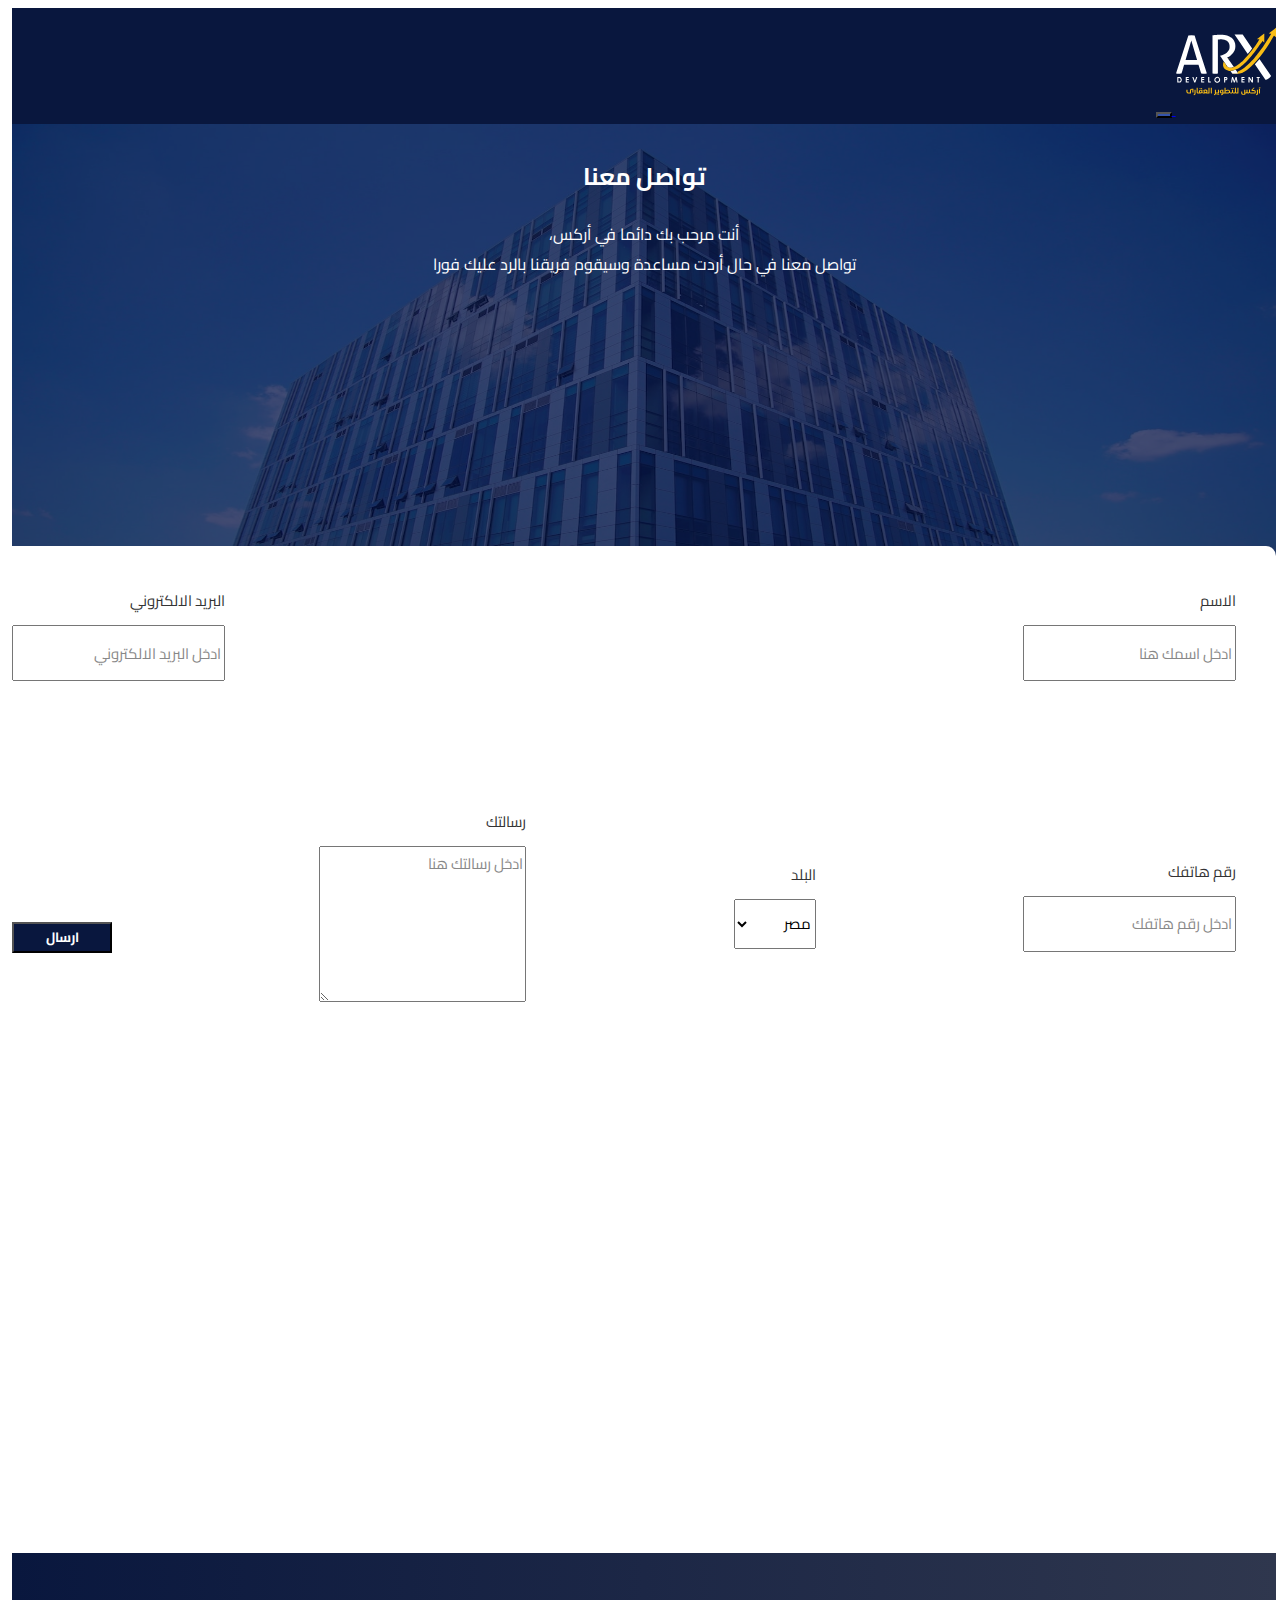
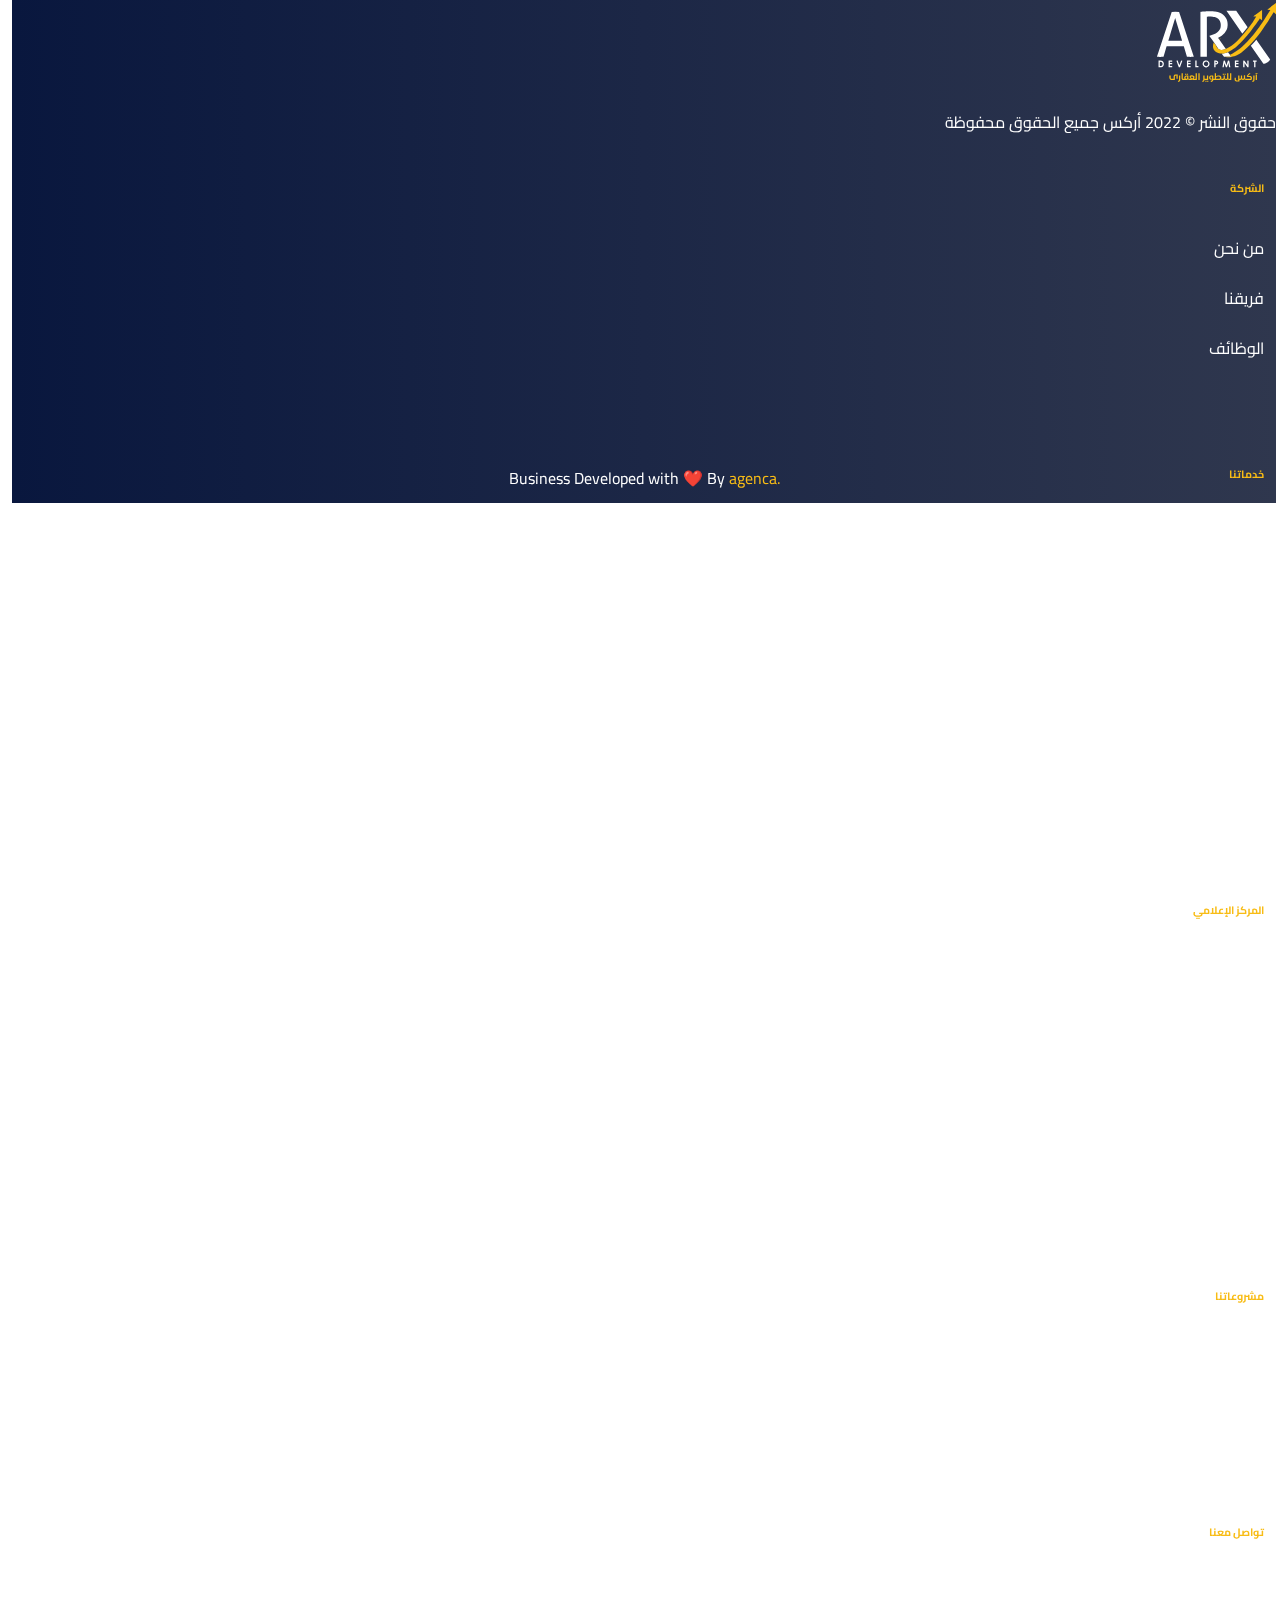
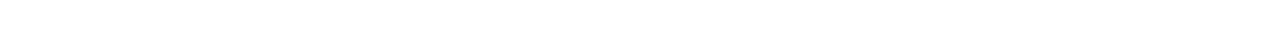
<file: assets/pages/contactus/contact.html>
<!DOCTYPE html>
<html lang="ar" dir="rtl">
  <head>
    <meta charset="UTF-8" />
    <meta http-equiv="X-UA-Compatible" content="IE=edge" />
    <meta name="viewport" content="width=device-width, initial-scale=1.0" />
    <title>آركس | إتصل بنا</title>
    <link
      href="https://cdn.jsdelivr.net/npm/bootstrap@5.2.0-beta1/dist/css/bootstrap.min.css"
      rel="stylesheet"
      integrity="sha384-0evHe/X+R7YkIZDRvuzKMRqM+OrBnVFBL6DOitfPri4tjfHxaWutUpFmBp4vmVor"
      crossorigin="anonymous"
    />
    <link rel="preconnect" href="https://fonts.googleapis.com" />
    <link rel="preconnect" href="https://fonts.gstatic.com" crossorigin />
    <link
      href="https://fonts.googleapis.com/css2?family=Cairo:wght@200;300;400;500;600;700;800;900&family=Robohref:ital,wght@0,100;0,300;0,400;0,500;0,700;0,900;1,100;1,300;1,400;1,500;1,700;1,900&display=swap"
      rel="stylesheet"
    />
    <link
      rel="stylesheet"
      href="https://cdnjs.cloudflare.com/ajax/libs/font-awesome/6.2.0/css/all.min.css"
      integrity="sha512-xh6O/CkQoPOWDdYTDqeRdPCVd1SpvCA9XXcUnZS2FmJNp1coAFzvtCN9BmamE+4aHK8yyUHUSCcJHgXloTyT2A=="
      crossorigin="anonymous"
      referrerpolicy="no-referrer"
    />
    <link rel="stylesheet" href="../../css/owl.carousel.min.css" />
    <link rel="stylesheet" href="../../css/owl.theme.default.min.css" />
    <link rel="stylesheet" href="../../css/animate.css" />
    <link rel="stylesheet" href="../../css/style.css" />
    <link rel="stylesheet" href="../../css/contact.css" />
    <link rel="stylesheet" href="../../css/footer.css" />
  </head>
  <body>
    <!-- Header Component -->
    <!-- NavBar-->
    <nav>
      <div class="header-nav" id="custom-nav">
        <!--  Navbar -->
        <div class="navbar dark-nav navbar-expand-lg navbar-light">
          <div class="container nav-container d-flex wrap">
            <a class="nav-brand" href="/index.html">
              <img src="../../img/logo/logo.svg" alt="logo" />
            </a>
            <button
              class="navbar-toggler"
              type="button"
              data-bs-toggle="collapse"
              onclick="fixedNavbar()"
            >
              <span class="navbar-toggler-icon"></span>
            </button>

            <div class="fixed navbar-collapse wow" id="navbarContent">
              <div class="w-50">
                <button id="closeNav">
                  <i class="fa-solid fa-xmark"></i>
                </button>
                <div class="w-100 logo d-flex">
                  <div class="menu">
                    <ul class="navbar-nav">
                      <li class="nav-item">
                        <a class="nav-link" href="/index.html">
                          الصفحة الرئيسية
                        </a>
                      </li>
                      <li class="nav-item">
                        <a
                          class="nav-link"
                          href="/assets/pages/aboutus/aboutus.html"
                        >
                          الشركة
                        </a>
                      </li>
                      <li class="nav-item">
                        <a
                          class="nav-link"
                          href="/assets/pages/services/services.html"
                        >
                          خدماتنا
                        </a>
                      </li>
                      <li class="nav-item">
                        <a
                          class="nav-link"
                          href="/assets/pages/ourprojects/ourprojects.html"
                        >
                          مشروعاتنا
                        </a>
                      </li>
                      <li class="nav-item">
                        <a
                          class="nav-link"
                          href="/assets/pages/media/media.html"
                        >
                          المركز الإعلامي
                        </a>
                      </li>
                    </ul>
                  </div>
                </div>
              </div>
              <div class="more">
                <div>
                  <a href="/assets/pages/contactus/contact.html" class="btn"
                    >تواصل معنا</a
                  >
                </div>
              </div>
            </div>
          </div>
        </div>
        <!-- End Navbar-->
      </div>
    </nav>
    <!-- End NavBar-->
    <div class="header-container" id="contact">
      <header id="contact-header">
        <div class="header-content">
          <div class="header-overlay">
            <div class="media">
              <img
                src="./img/header.jpeg"
                alt="background"
                class="background"
              />
            </div>
            <div class="container contact-head">
              <h2>تواصل معنا</h2>
              <p>
                أنت مرحب بك دائما في أركس،
                <br />
                تواصل معنا في حال أردت مساعدة وسيقوم فريقنا بالرد عليك فورا
              </p>
            </div>
          </div>
        </div>
      </header>
    </div>
    <!--End Header Component -->
    <!--نموذج التواصل -->
    <section class="form-contact">
      <div class="container">
        <div class="form shadow wow bounceInRight">
          <form>
            <div class="row">
              <div class="col-12 col-md-4">
                <label for="name">الاسم</label>
                <input
                  type="text"
                  id="name"
                  placeholder="ادخل اسمك هنا"
                  class="form-control"
                />
              </div>
              <div class="col-12 col-md-4">
                <label for="email">البريد الالكتروني</label>
                <input
                  type="email"
                  id="email"
                  placeholder="ادخل البريد الالكتروني"
                  class="form-control"
                />
              </div>
            </div>
            <div class="row">
              <div class="col-12 col-md-4">
                <label for="phone">رقم هاتفك</label>
                <input
                  type="text"
                  id="phone"
                  placeholder="ادخل رقم هاتفك"
                  class="form-control"
                />
              </div>
              <div class="col-12 col-md-4">
                <label for="country">البلد</label>
                <select id="country" class="form-control">
                  <option value="egypt">مصر</option>
                  <option value="saudia">السعودية</option>
                  <option value="kwait">الكويت</option>
                  <option value="oman">عمان</option>
                </select>
              </div>
              <div class="col-12">
                <label for="message">رسالتك</label>
                <textarea
                  id="message"
                  class="form-control"
                  placeholder="ادخل رسالتك هنا"
                ></textarea>
              </div>
              <div class="col-12 submit">
                <button class="btn p-2">ارسال</button>
              </div>
            </div>
          </form>
        </div>
      </div>
    </section>
    <section class="other">
      <div class="container">
        <div class="row text-center">
          <div class="col-12 col-md-6 mb-5 wow bounceInDown">
            <div class="other-data">
              <div class="img">
                <img src="./img/Icon_Call.svg" />
              </div>
              <div class="title">
                <h3>اتصل بنا</h3>
              </div>
              <div class="text">
                <p>
                  اتصل بنا للتحدث إلى أحد أعضاء فريقنا. نحن دائما سعداء
                  للمساعدة.
                </p>
              </div>
            </div>
          </div>
          <div class="col-12 col-md-6 mb-5 wow bounceInUp">
            <div class="other-data">
              <div class="img">
                <img src="./img/Icon_Email.svg" />
              </div>
              <div class="title">
                <h3>ارسل لنا</h3>
              </div>
              <div class="text">
                <p>
                  راسلنا عبر البريد الإلكتروني للاستفسارات العامة ، بما في ذلك
                  فرص التسويق
                </p>
              </div>
            </div>
          </div>
        </div>
      </div>
    </section>
    <!-- ذيل الصفحة-->
    <footer id="footer">
      <div class="container">
        <div class="row">
          <div class="col-6 col-md-2">
            <div class="footer-logo">
              <img src="../../img/logo/logo.svg" alt="Website Logo" />
            </div>
            <div class="one-rights">
              <p>حقوق النشر © 2022 أركس جميع الحقوق محفوظة</p>
            </div>
          </div>
          <div class="col-6 col-md-2 footer-menu">
            <div class="data mt-2">
              <div class="footer-head">
                <h6>الشركة</h6>
              </div>
              <div class="footer-list">
                <ul class="list-unstyled">
                  <li>
                    <a href="/assets/pages/aboutus/aboutus.html">من نحن</a>
                  </li>
                  <li>
                    <a href="/assets/pages/aboutus/aboutus.html#team">فريقنا</a>
                  </li>
                  <li><a href="/assets/pages/jobs/jobs.html">الوظائف</a></li>
                </ul>
              </div>
            </div>
          </div>
          <div class="col-6 col-md-2 footer-menu">
            <div class="data mt-2">
              <div class="footer-head">
                <h6>خدماتنا</h6>
              </div>
              <div class="footer-list">
                <ul class="list-unstyled">
                  <li>
                    <a href="/assets/pages/services/services.html#estshara"
                      >الإستشارات</a
                    >
                  </li>
                  <li>
                    <a href="/assets/pages/services/services.html#design"
                      >التصميم</a
                    >
                  </li>
                  <li>
                    <a href="/assets/pages/services/services.html#tanfeez"
                      >التنفيذ</a
                    >
                  </li>
                  <li>
                    <a href="/assets/pages/services/services.html#marketing"
                      >التسويق العقاري</a
                    >
                  </li>
                  <li>
                    <a href="/assets/pages/services/services.html#mentoring"
                      >الاشراف</a
                    >
                  </li>
                  <li>
                    <a
                      href="/assets/pages/services/services.html#projects-mangement"
                      >إدارة المشروعات</a
                    >
                  </li>
                </ul>
              </div>
            </div>
          </div>
          <div class="col-6 col-md-2 footer-menu">
            <div class="data mt-2">
              <div class="footer-head">
                <h6>المركز الإعلامي</h6>
              </div>
              <div class="footer-list">
                <ul class="list-unstyled">
                  <li>
                    <a href="/assets/pages/media/media.html#success-stories"
                      >قصص النجاح</a
                    >
                  </li>
                  <li>
                    <a href="/assets/pages/media/media.html#news">الأخبار</a>
                  </li>
                  <li>
                    <a href="/assets/pages/media/media.html#process">التنفيذ</a>
                  </li>
                  <li>
                    <a href="/assets/pages/media/media.html#events"
                      >الفعاليات</a
                    >
                  </li>
                  <li>
                    <a href="/assets/pages/media/media.html#blog">المدونة</a>
                  </li>
                </ul>
              </div>
            </div>
          </div>
          <div class="col-6 col-md-2 footer-menu">
            <div class="data mt-2">
              <div class="footer-head">
                <h6>مشروعاتنا</h6>
              </div>
              <div class="footer-list">
                <ul class="list-unstyled">
                  <li>
                    <a href="/assets/pages/ourprojects/ourprojects.html#togary"
                      >تجاري وإداري</a
                    >
                  </li>
                  <li>
                    <a href="/assets/pages/ourprojects/ourprojects.html#sakany"
                      >سكني</a
                    >
                  </li>
                </ul>
              </div>
            </div>
          </div>

          <div class="col-6 col-md-2 footer-menu">
            <div class="data mt-2">
              <div class="footer-head">
                <h6>تواصل معنا</h6>
              </div>
              <div class="footer-list">
                <ul class="list-unstyled" id="social">
                  <li>
                    <a href="#"><i class="fa-brands fa-linkedin-in"></i></a>
                  </li>
                  <li>
                    <a href="#"><i class="fa-brands fa-instagram"></i></a>
                  </li>
                  <li>
                    <a href="#"><i class="fa-brands fa-facebook-f"></i></a>
                  </li>
                </ul>
              </div>
            </div>
          </div>
        </div>
      </div>
      <div class="our-rights">
        <p>Business Developed with ❤️ By <span>agenca.</span></p>
      </div>
    </footer>
    <!-- نهاية ذيل الصفحة-->
    <script
      src="https://cdn.jsdelivr.net/npm/bootstrap@5.2.2/dist/js/bootstrap.bundle.min.js"
      integrity="sha384-OERcA2EqjJCMA+/3y+gxIOqMEjwtxJY7qPCqsdltbNJuaOe923+mo//f6V8Qbsw3"
      crossorigin="anonymous"
    ></script>
    <script src="/assets/js/wow.min.js"></script>
    <script src="/assets/js/main.js"></script>
  </body>
</html>
</file>
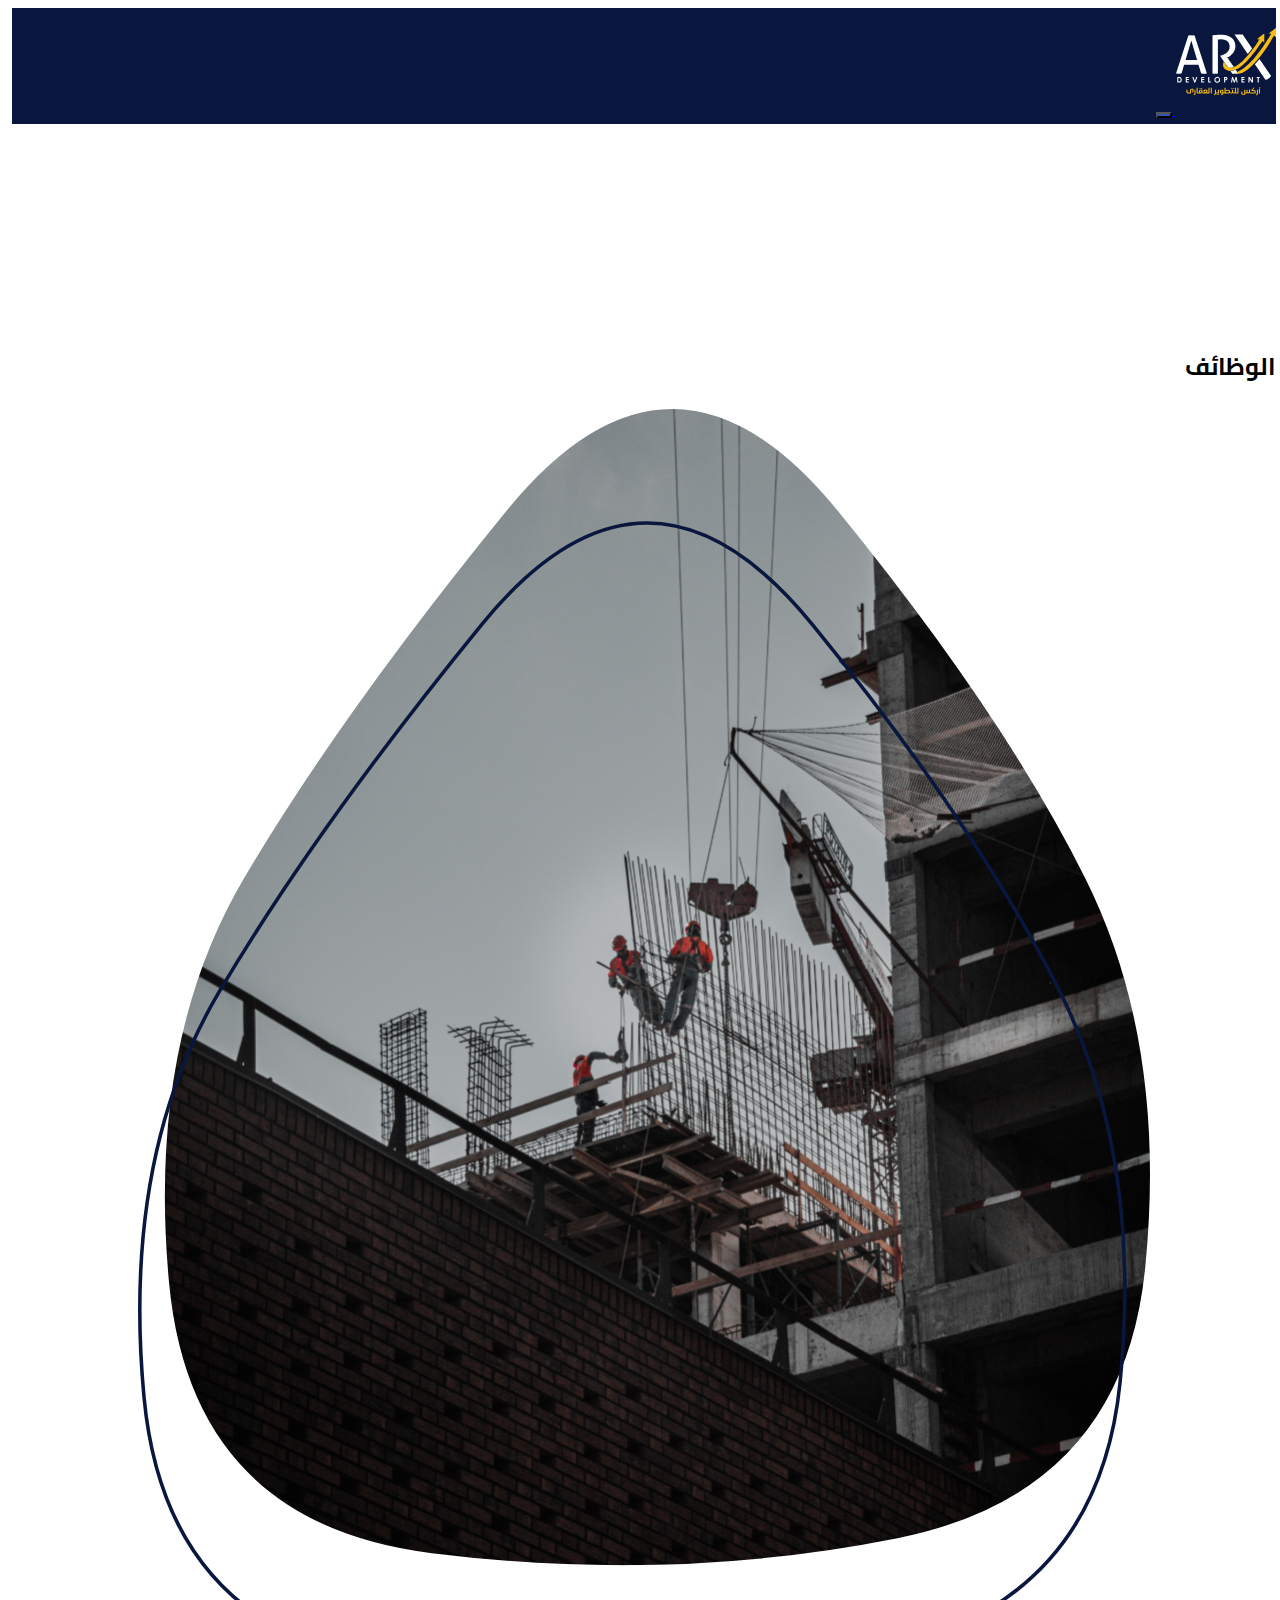
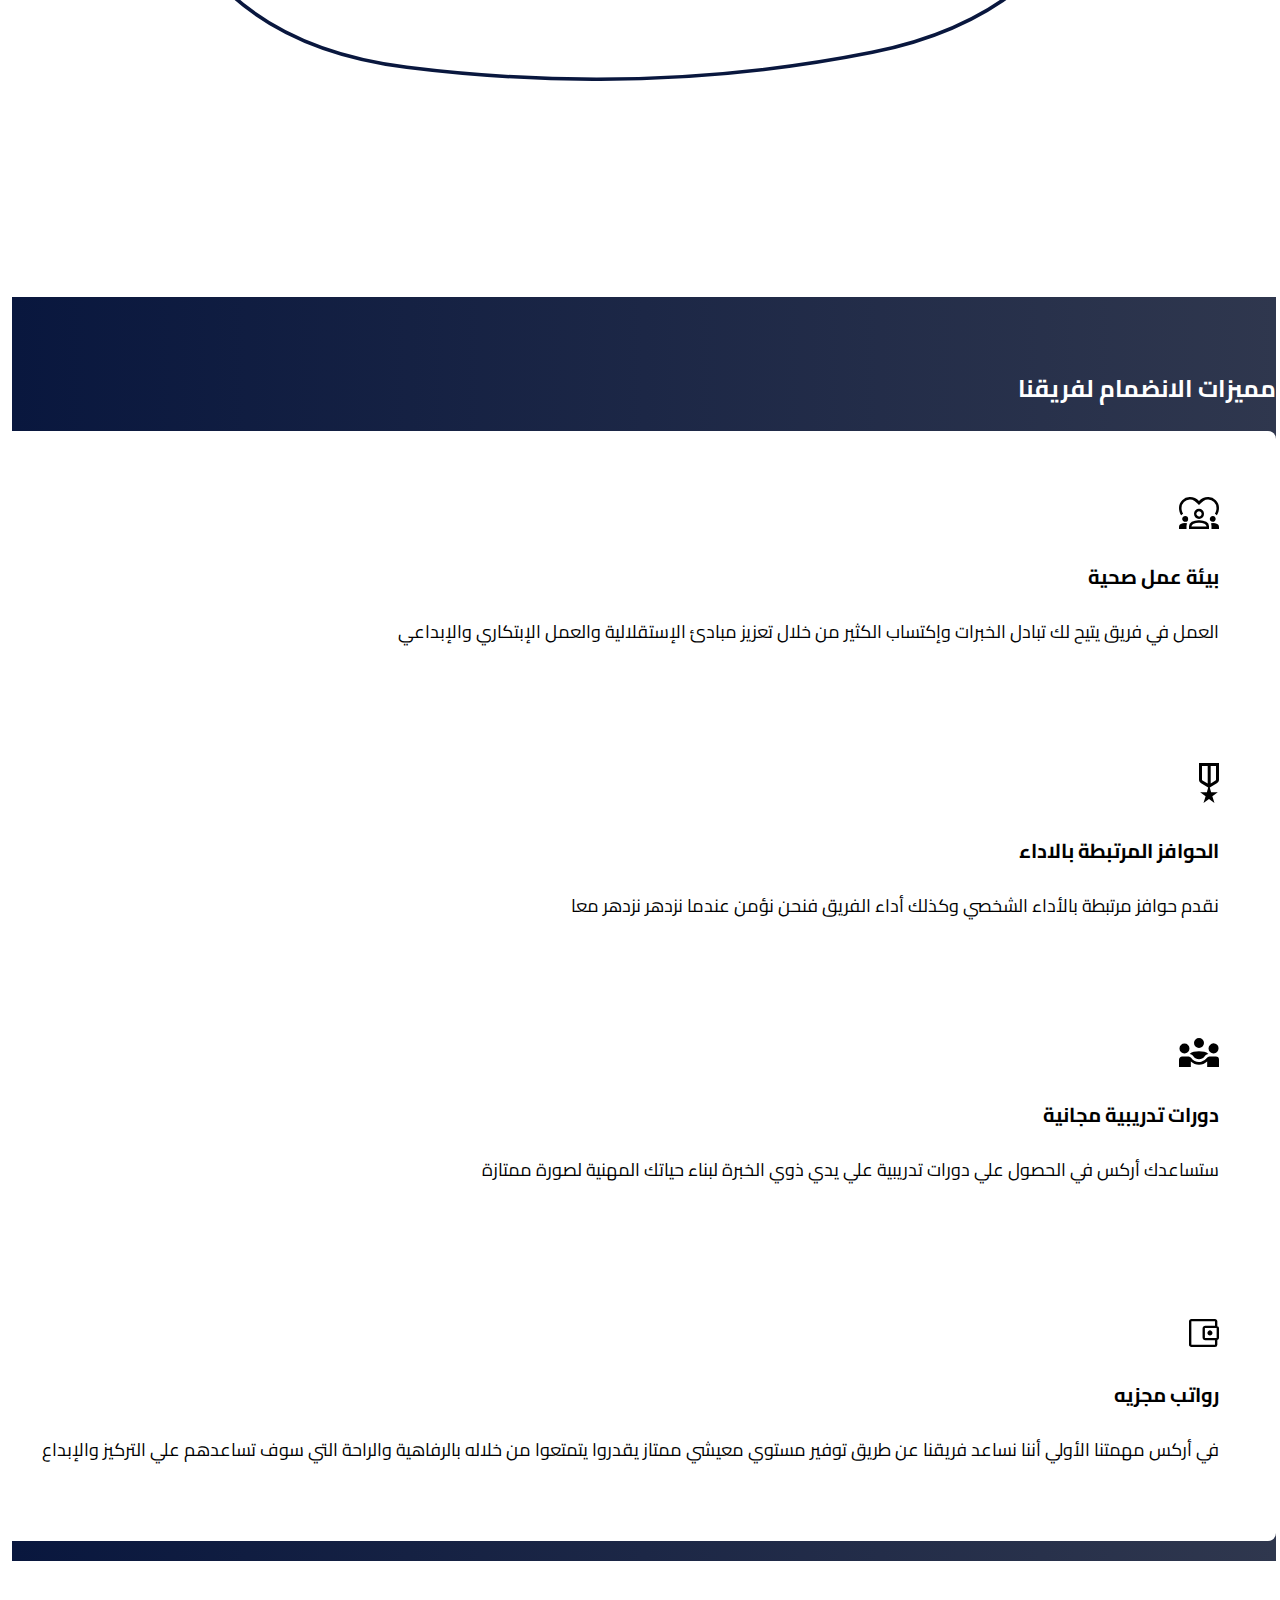
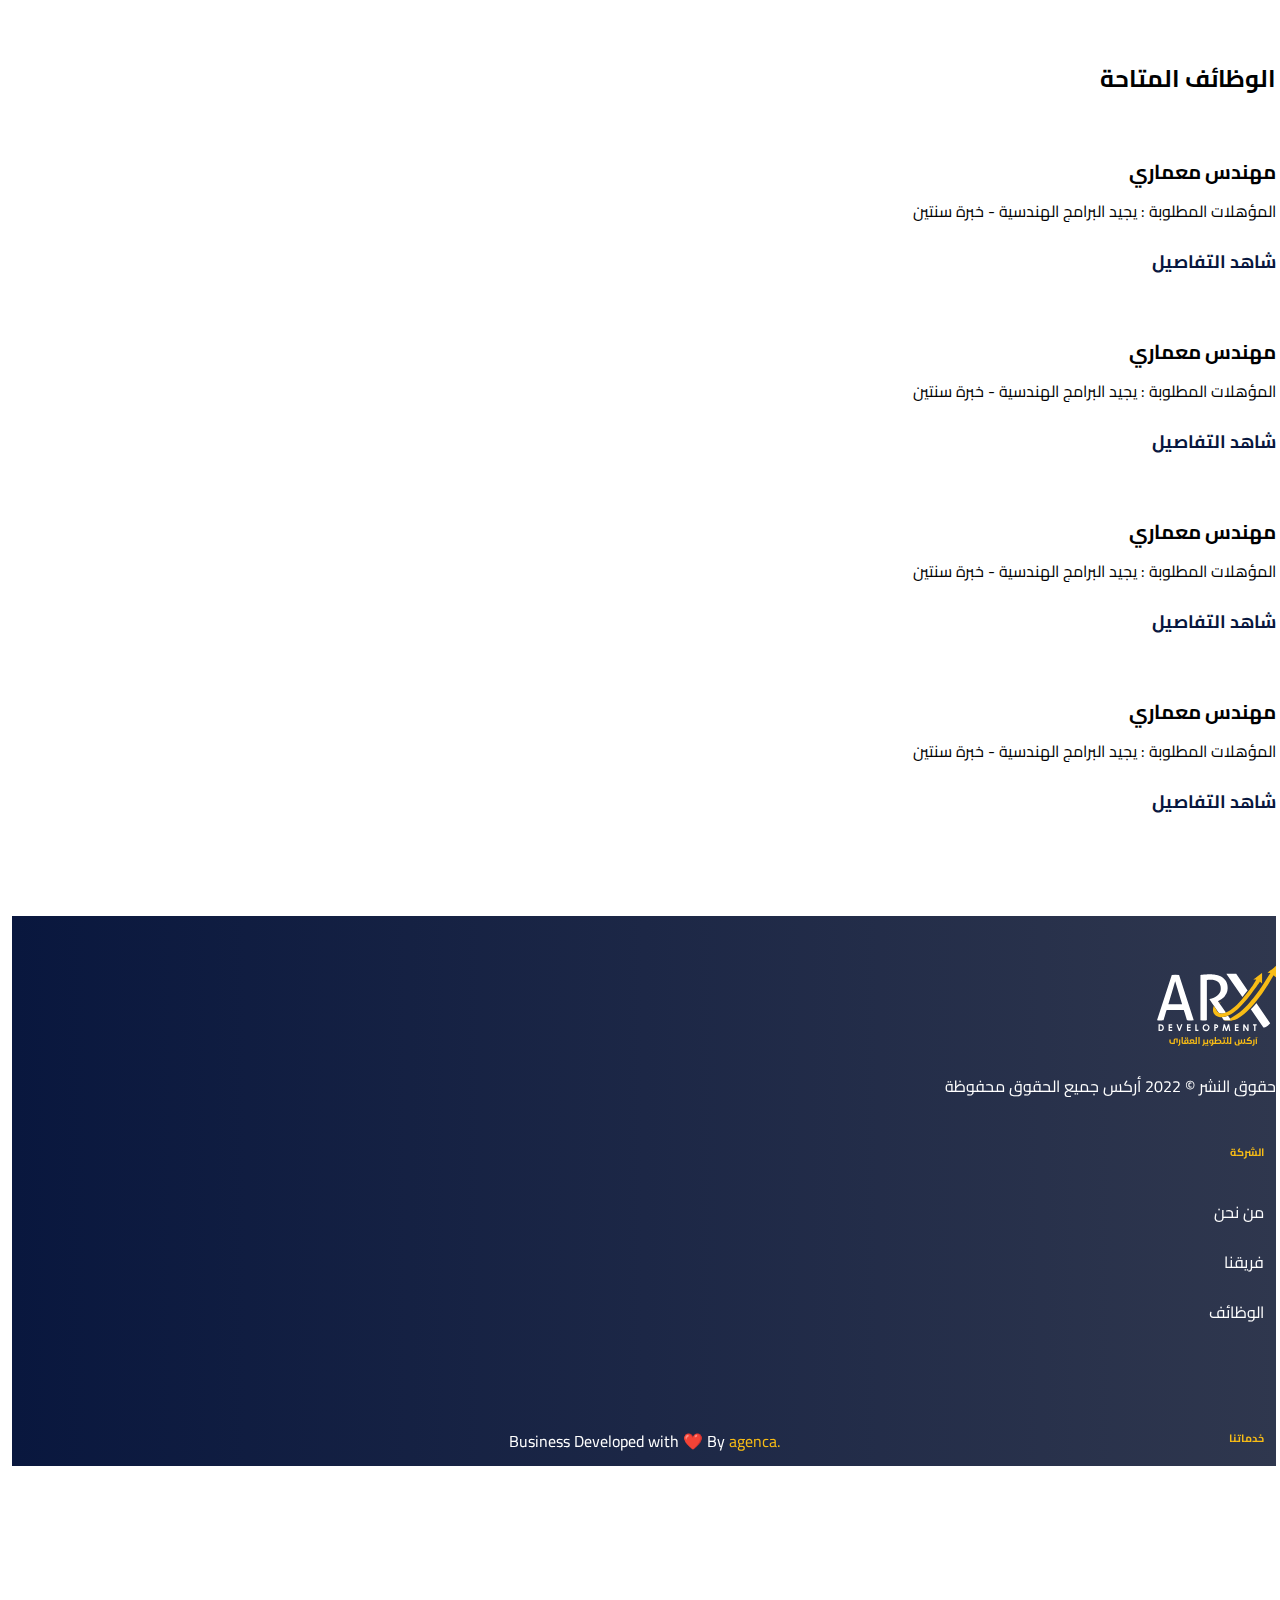
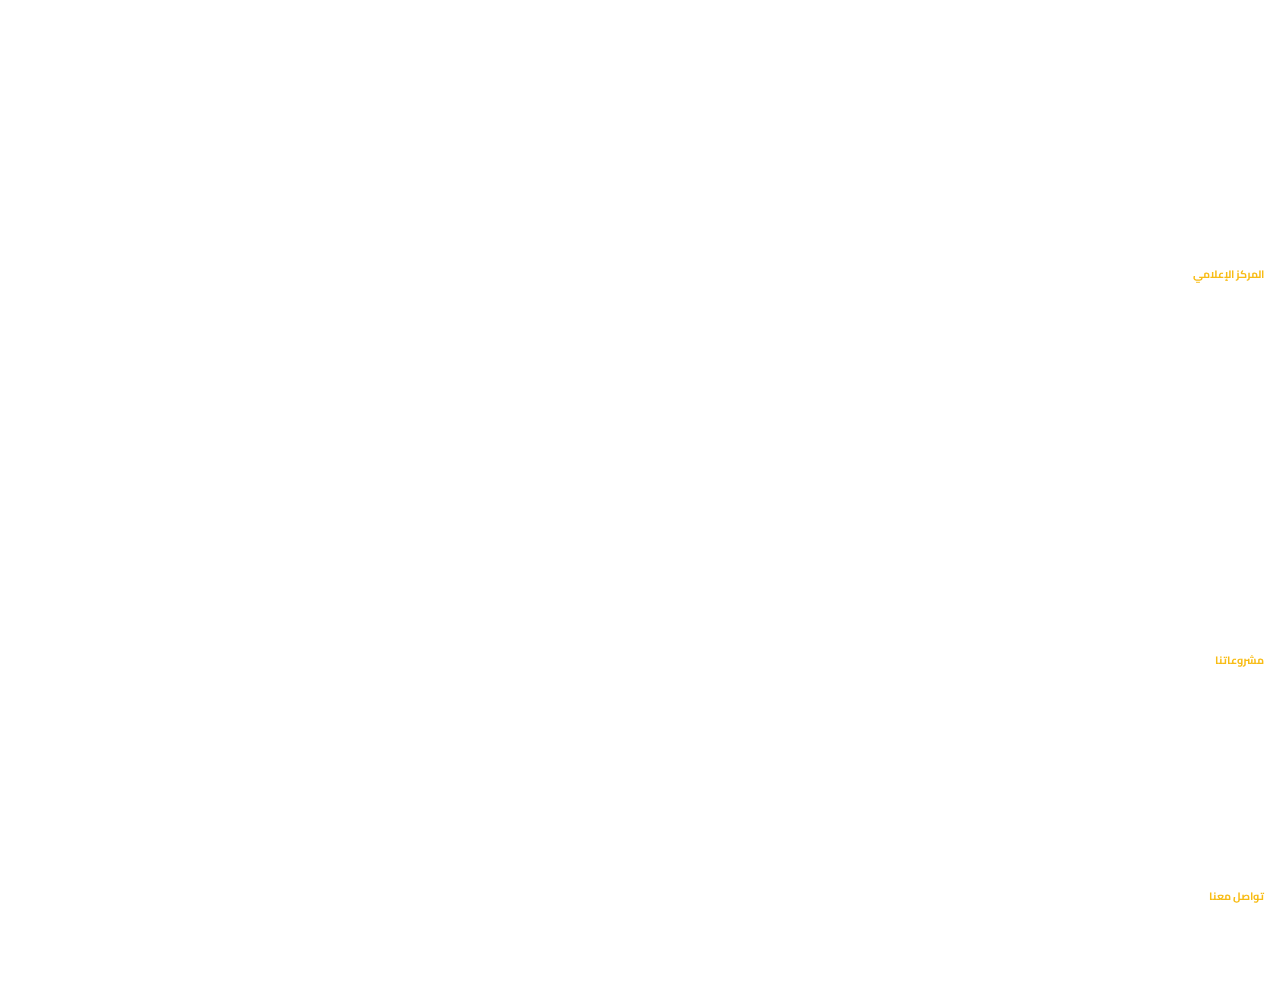
<file: assets/pages/jobs/jobs.html>
<!DOCTYPE html>
<html lang="ar" dir="rtl">
  <head>
    <meta charset="UTF-8" />
    <meta http-equiv="X-UA-Compatible" content="IE=edge" />
    <meta name="viewport" content="width=device-width, initial-scale=1.0" />
    <title>أركس | الوظائف</title>
    <link
      href="https://cdn.jsdelivr.net/npm/bootstrap@5.2.0-beta1/dist/css/bootstrap.min.css"
      rel="stylesheet"
      integrity="sha384-0evHe/X+R7YkIZDRvuzKMRqM+OrBnVFBL6DOitfPri4tjfHxaWutUpFmBp4vmVor"
      crossorigin="anonymous"
    />
    <link rel="preconnect" href="https://fonts.googleapis.com" />
    <link rel="preconnect" href="https://fonts.gstatic.com" crossorigin />
    <link
      href="https://fonts.googleapis.com/css2?family=Cairo:wght@200;300;400;500;600;700;800;900&family=Robohref:ital,wght@0,100;0,300;0,400;0,500;0,700;0,900;1,100;1,300;1,400;1,500;1,700;1,900&display=swap"
      rel="stylesheet"
    />
    <link
      rel="stylesheet"
      href="https://cdnjs.cloudflare.com/ajax/libs/font-awesome/6.2.0/css/all.min.css"
      integrity="sha512-xh6O/CkQoPOWDdYTDqeRdPCVd1SpvCA9XXcUnZS2FmJNp1coAFzvtCN9BmamE+4aHK8yyUHUSCcJHgXloTyT2A=="
      crossorigin="anonymous"
      referrerpolicy="no-referrer"
    />
    <link rel="stylesheet" href="../../css/owl.carousel.min.css" />
    <link rel="stylesheet" href="../../css/owl.theme.default.min.css" />
    <link rel="stylesheet" href="../../css/animate.css" />

    <link rel="stylesheet" href="../../css/style.css" />
    <link rel="stylesheet" href="../../css/jobs.css" />
    <link rel="stylesheet" href="../../css/footer.css" />
  </head>
  <body>
    <!-- NavBar-->
    <nav>
      <div class="header-nav" id="custom-nav">
        <!--  Navbar -->
        <div class="navbar dark-nav navbar-expand-lg navbar-light">
          <div class="container nav-container d-flex wrap">
            <a class="nav-brand" href="/index.html">
              <img src="../../img/logo/logo.svg" alt="logo" />
            </a>
            <button
              class="navbar-toggler"
              type="button"
              data-bs-toggle="collapse"
              onclick="fixedNavbar()"
            >
              <span class="navbar-toggler-icon"></span>
            </button>

            <div class="fixed navbar-collapse wow" id="navbarContent">
              <div class="w-50">
                <button id="closeNav">
                  <i class="fa-solid fa-xmark"></i>
                </button>
                <div class="w-100 logo d-flex">
                  <div class="menu">
                    <ul class="navbar-nav">
                      <li class="nav-item">
                        <a class="nav-link" href="/index.html">
                          الصفحة الرئيسية
                        </a>
                      </li>
                      <li class="nav-item">
                        <a
                          class="nav-link"
                          href="/assets/pages/aboutus/aboutus.html"
                        >
                          الشركة
                        </a>
                      </li>
                      <li class="nav-item">
                        <a
                          class="nav-link"
                          href="/assets/pages/services/services.html"
                        >
                          خدماتنا
                        </a>
                      </li>
                      <li class="nav-item">
                        <a
                          class="nav-link"
                          href="/assets/pages/ourprojects/ourprojects.html"
                        >
                          مشروعاتنا
                        </a>
                      </li>
                      <li class="nav-item">
                        <a
                          class="nav-link"
                          href="/assets/pages/media/media.html"
                        >
                          المركز الإعلامي
                        </a>
                      </li>
                    </ul>
                  </div>
                </div>
              </div>
              <div class="more">
                <div>
                  <a href="/assets/pages/contactus/contact.html" class="btn"
                    >تواصل معنا</a
                  >
                </div>
              </div>
            </div>
          </div>
        </div>
        <!-- End Navbar-->
      </div>
    </nav>
    <!-- End NavBar-->
    <div class="header-container" id="jobs">
      <header>
        <div class="header-nav" id="custom-nav"></div>
      </header>
    </div>
    <div class="container head-container" id="jobs-container">
      <div class="title text-center mt-3 mb-3">
        <h2>الوظائف</h2>
      </div>
      <div class="row">
        <div class="col-12 col-md-6 mt-5 mb-5 wow fadeInRight">
          <div class="img">
            <img src="./img/blob.svg" class="img-fluid" />
          </div>
        </div>
        <div class="col-12 col-md-6 wow fadeInLeft">
          <div class="text">
            <h3>انضم لفريقنا</h3>
            <p>
              طور حياتك المهنية من خلال أركس عن طريق انضمامك لنا والتدرب لدينا
              بشرط توافق مهاراتك مع الوظائف المطروحةلتشاركنا في صناعة أهدافنا
              وتكن جزء من فريقنا المتميز
            </p>
          </div>
        </div>
      </div>
    </div>
    <!-- مميزات الانضمام لفريقنا-->
    <section id="jobs-feature" class="mt-5 mb-5">
      <div class="container">
        <h2 class="text-center">مميزات الانضمام لفريقنا</h2>
        <div class="row">
          <div class="col-12 col-md-6">
            <div class="content-container shadow">
              <div class="content">
                <div class="icon">
                  <img src="./img/teamheart.svg" alt="team heart" />
                </div>
                <div class="title">
                  <h3>بيئة عمل صحية</h3>
                </div>
                <div class="text">
                  <p>
                    العمل في فريق يتيح لك تبادل الخبرات وإكتساب الكثير من خلال
                    تعزيز مبادئ الإستقلالية والعمل الإبتكاري والإبداعي
                  </p>
                </div>
              </div>
            </div>
          </div>
          <div class="col-12 col-md-6">
            <div class="content-container shadow">
              <div class="content">
                <div class="icon">
                  <img src="./img/star.svg" alt="star" id="star" />
                </div>
                <div class="title">
                  <h3>الحوافز المرتبطة بالاداء</h3>
                </div>
                <div class="text">
                  <p>
                    نقدم حوافز مرتبطة بالأداء الشخصي وكذلك أداء الفريق فنحن نؤمن
                    عندما نزدهر نزدهر معا
                  </p>
                </div>
              </div>
            </div>
          </div>
          <div class="col-12 col-md-6">
            <div class="content-container shadow">
              <div class="content">
                <div class="icon">
                  <img src="./img/team.svg" alt="team" />
                </div>
                <div class="title">
                  <h3>دورات تدريبية مجانية</h3>
                </div>
                <div class="text">
                  <p>
                    ستساعدك أركس في الحصول علي دورات تدريبية علي يدي ذوي الخبرة
                    لبناء حياتك المهنية لصورة ممتازة
                  </p>
                </div>
              </div>
            </div>
          </div>
          <div class="col-12 col-md-6">
            <div class="content-container shadow">
              <div class="content">
                <div class="icon">
                  <img src="./img/waller.svg" alt="team heart" id="wallet" />
                </div>
                <div class="title">
                  <h3>رواتب مجزيه</h3>
                </div>
                <div class="text">
                  <p>
                    في أركس مهمتنا الأولي أننا نساعد فريقنا عن طريق توفير مستوي
                    معيشي ممتاز يقدروا يتمتعوا من خلاله بالرفاهية والراحة التي
                    سوف تساعدهم علي التركيز والإبداع
                  </p>
                </div>
              </div>
            </div>
          </div>
        </div>
      </div>
    </section>
    <!--  انتهاء مميزات الانضمام لفريقنا-->
    <!-- الوظائف المتاحه-->
    <section id="available-jobs">
      <div class="container">
        <h2 class="text-center">الوظائف المتاحة</h2>
        <div class="row">
          <div class="col-12 col-md-6">
            <div class="content-container">
              <div class="content">
                <div class="title">
                  <h3>مهندس معماري</h3>
                </div>
                <div class="text">
                  <p>المؤهلات المطلوبة : يجيد البرامج الهندسية - خبرة سنتين</p>
                </div>
                <div class="details">
                  <button>شاهد التفاصيل</button>
                </div>
              </div>
            </div>
          </div>
          <div class="col-12 col-md-6">
            <div class="content-container">
              <div class="content">
                <div class="title">
                  <h3>مهندس معماري</h3>
                </div>
                <div class="text">
                  <p>المؤهلات المطلوبة : يجيد البرامج الهندسية - خبرة سنتين</p>
                </div>
                <div class="details">
                  <button>شاهد التفاصيل</button>
                </div>
              </div>
            </div>
          </div>
          <div class="col-12 col-md-6">
            <div class="content-container">
              <div class="content">
                <div class="title">
                  <h3>مهندس معماري</h3>
                </div>
                <div class="text">
                  <p>المؤهلات المطلوبة : يجيد البرامج الهندسية - خبرة سنتين</p>
                </div>
                <div class="details">
                  <button>شاهد التفاصيل</button>
                </div>
              </div>
            </div>
          </div>
          <div class="col-12 col-md-6">
            <div class="content-container">
              <div class="content">
                <div class="title">
                  <h3>مهندس معماري</h3>
                </div>
                <div class="text">
                  <p>المؤهلات المطلوبة : يجيد البرامج الهندسية - خبرة سنتين</p>
                </div>
                <div class="details">
                  <button>شاهد التفاصيل</button>
                </div>
              </div>
            </div>
          </div>
        </div>
      </div>
    </section>
    <!--  انتهاء الوظائف المتاحه-->
    <!-- ذيل الصفحة-->
    <footer id="footer">
      <div class="container">
        <div class="row">
          <div class="col-6 col-md-2">
            <div class="footer-logo">
              <img src="../../img/logo/logo.svg" alt="Website Logo" />
            </div>
            <div class="one-rights">
              <p>حقوق النشر © 2022 أركس جميع الحقوق محفوظة</p>
            </div>
          </div>
          <div class="col-6 col-md-2 footer-menu">
            <div class="data mt-2">
              <div class="footer-head">
                <h6>الشركة</h6>
              </div>
              <div class="footer-list">
                <ul class="list-unstyled">
                  <li>
                    <a href="/assets/pages/aboutus/aboutus.html">من نحن</a>
                  </li>
                  <li>
                    <a href="/assets/pages/aboutus/aboutus.html#team">فريقنا</a>
                  </li>
                  <li><a href="/assets/pages/jobs/jobs.html">الوظائف</a></li>
                </ul>
              </div>
            </div>
          </div>
          <div class="col-6 col-md-2 footer-menu">
            <div class="data mt-2">
              <div class="footer-head">
                <h6>خدماتنا</h6>
              </div>
              <div class="footer-list">
                <ul class="list-unstyled">
                  <li>
                    <a href="/assets/pages/services/services.html#estshara"
                      >الإستشارات</a
                    >
                  </li>
                  <li>
                    <a href="/assets/pages/services/services.html#design"
                      >التصميم</a
                    >
                  </li>
                  <li>
                    <a href="/assets/pages/services/services.html#tanfeez"
                      >التنفيذ</a
                    >
                  </li>
                  <li>
                    <a href="/assets/pages/services/services.html#marketing"
                      >التسويق العقاري</a
                    >
                  </li>
                  <li>
                    <a href="/assets/pages/services/services.html#mentoring"
                      >الاشراف</a
                    >
                  </li>
                  <li>
                    <a
                      href="/assets/pages/services/services.html#projects-mangement"
                      >إدارة المشروعات</a
                    >
                  </li>
                </ul>
              </div>
            </div>
          </div>
          <div class="col-6 col-md-2 footer-menu">
            <div class="data mt-2">
              <div class="footer-head">
                <h6>المركز الإعلامي</h6>
              </div>
              <div class="footer-list">
                <ul class="list-unstyled">
                  <li>
                    <a href="/assets/pages/media/media.html#success-stories"
                      >قصص النجاح</a
                    >
                  </li>
                  <li>
                    <a href="/assets/pages/media/media.html#news">الأخبار</a>
                  </li>
                  <li>
                    <a href="/assets/pages/media/media.html#process">التنفيذ</a>
                  </li>
                  <li>
                    <a href="/assets/pages/media/media.html#events"
                      >الفعاليات</a
                    >
                  </li>
                  <li>
                    <a href="/assets/pages/media/media.html#blog">المدونة</a>
                  </li>
                </ul>
              </div>
            </div>
          </div>
          <div class="col-6 col-md-2 footer-menu">
            <div class="data mt-2">
              <div class="footer-head">
                <h6>مشروعاتنا</h6>
              </div>
              <div class="footer-list">
                <ul class="list-unstyled">
                  <li>
                    <a href="/assets/pages/ourprojects/ourprojects.html#togary"
                      >تجاري وإداري</a
                    >
                  </li>
                  <li>
                    <a href="/assets/pages/ourprojects/ourprojects.html#sakany"
                      >سكني</a
                    >
                  </li>
                </ul>
              </div>
            </div>
          </div>

          <div class="col-6 col-md-2 footer-menu">
            <div class="data mt-2">
              <div class="footer-head">
                <h6>تواصل معنا</h6>
              </div>
              <div class="footer-list">
                <ul class="list-unstyled" id="social">
                  <li>
                    <a href="#"><i class="fa-brands fa-linkedin-in"></i></a>
                  </li>
                  <li>
                    <a href="#"><i class="fa-brands fa-instagram"></i></a>
                  </li>
                  <li>
                    <a href="#"><i class="fa-brands fa-facebook-f"></i></a>
                  </li>
                </ul>
              </div>
            </div>
          </div>
        </div>
      </div>
      <div class="our-rights">
        <p>Business Developed with ❤️ By <span>agenca.</span></p>
      </div>
    </footer>
    <!-- نهاية ذيل الصفحة-->
    <script
      src="https://cdn.jsdelivr.net/npm/bootstrap@5.2.2/dist/js/bootstrap.bundle.min.js"
      integrity="sha384-OERcA2EqjJCMA+/3y+gxIOqMEjwtxJY7qPCqsdltbNJuaOe923+mo//f6V8Qbsw3"
      crossorigin="anonymous"
    ></script>
    <script src="/assets/js/wow.min.js"></script>
    <script src="/assets/js/main.js"></script>
  </body>
</html>
</file>
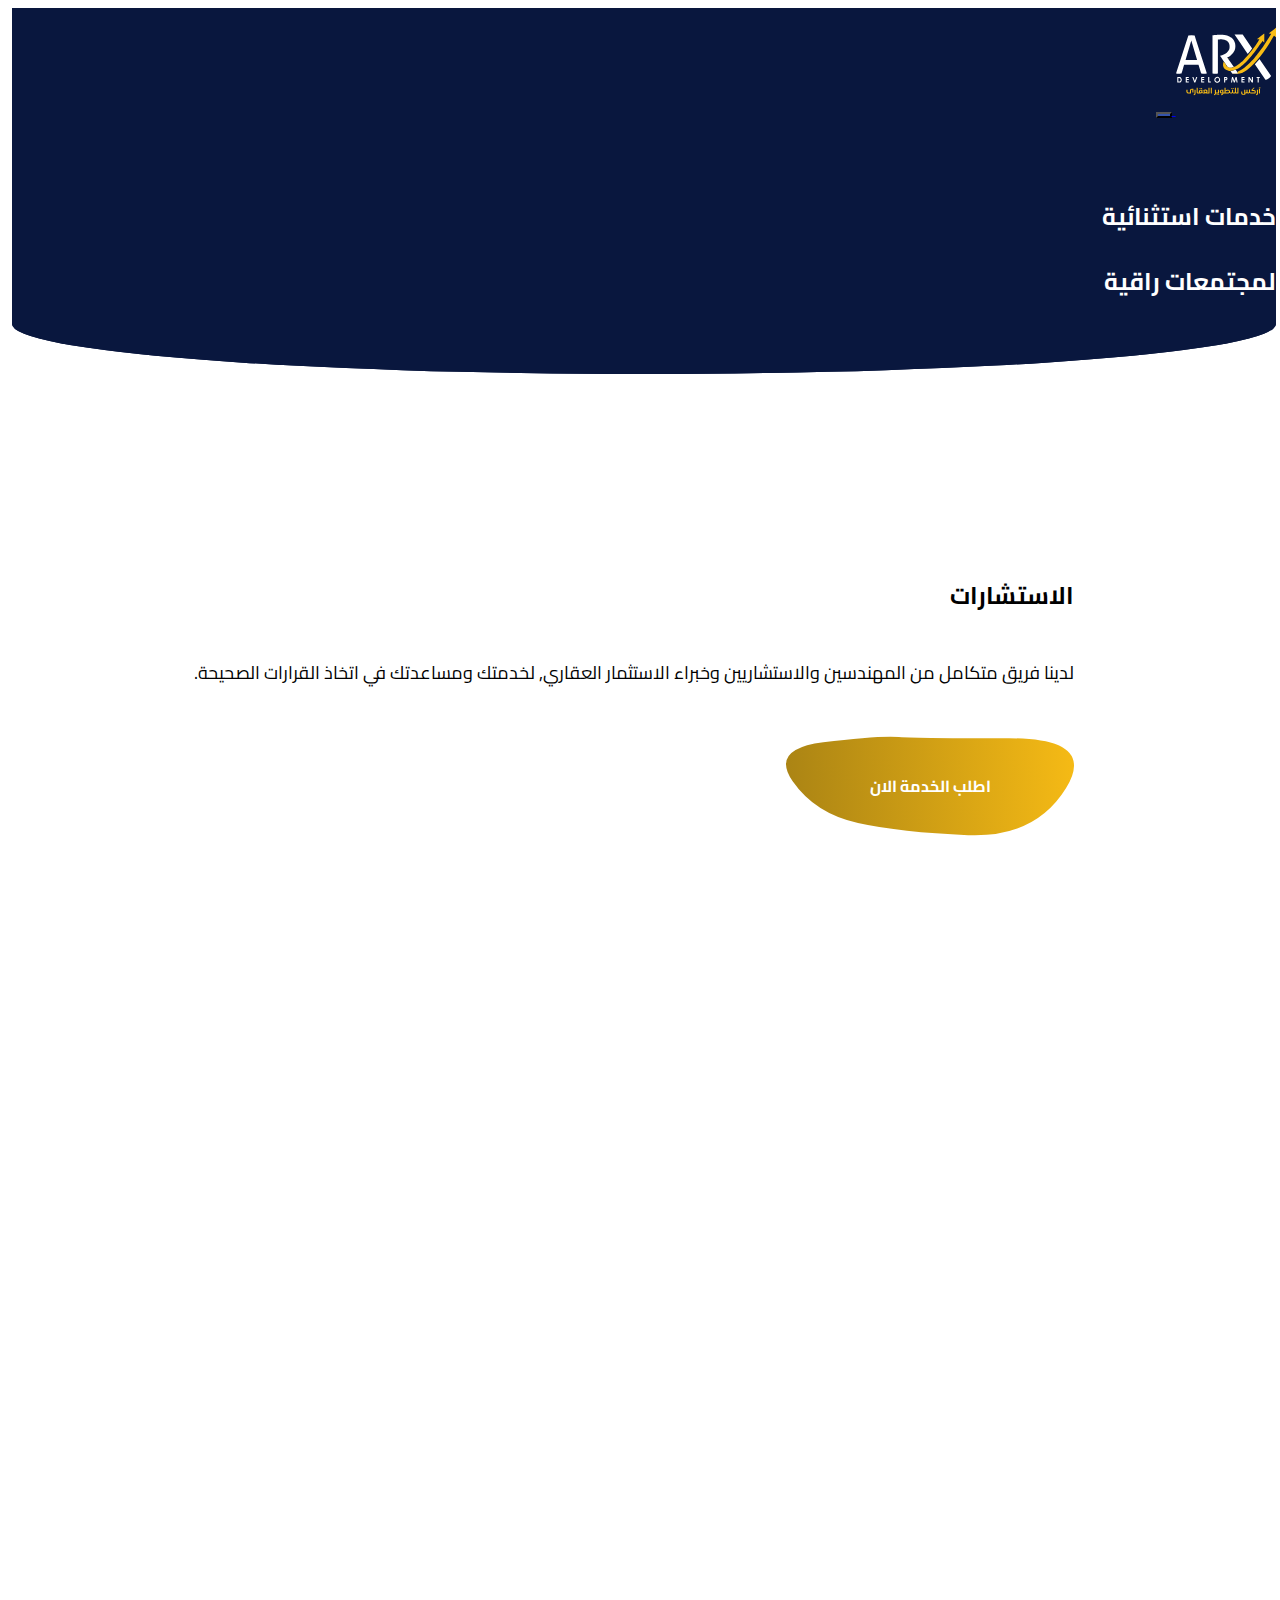
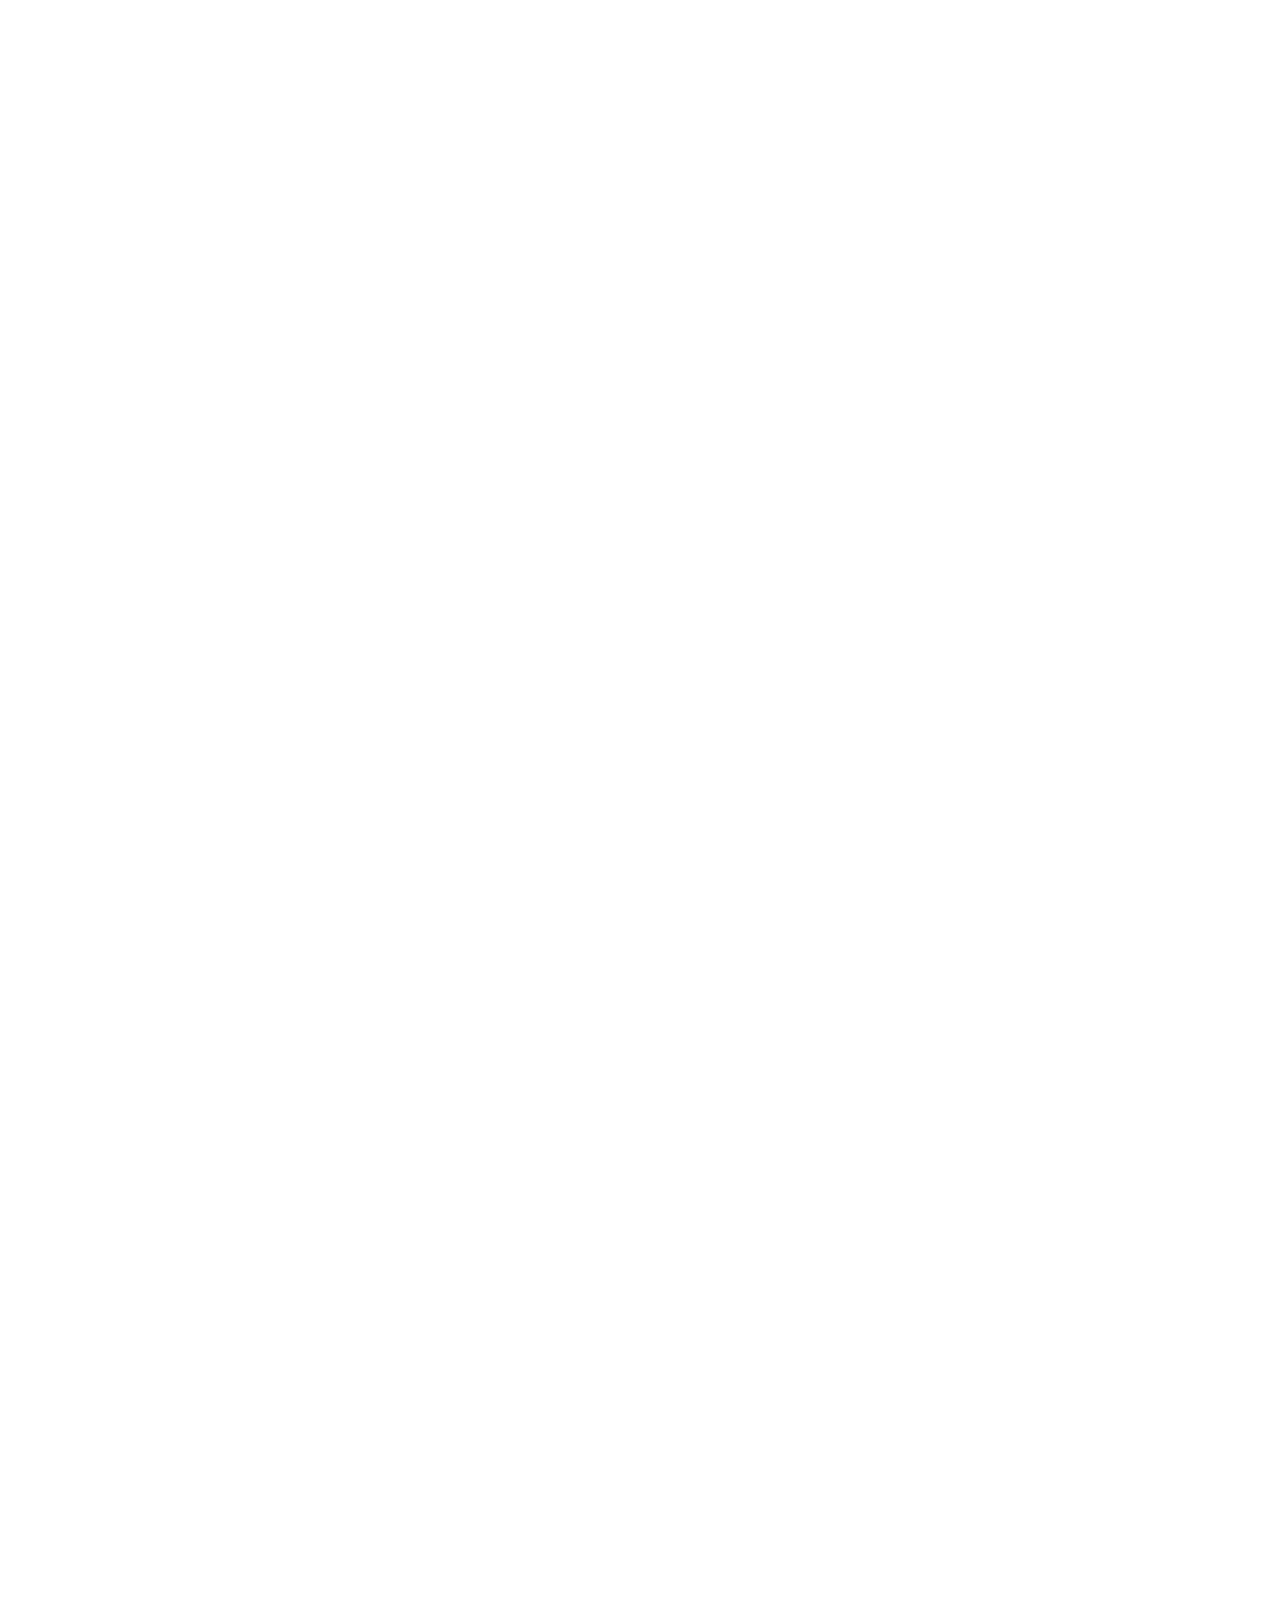
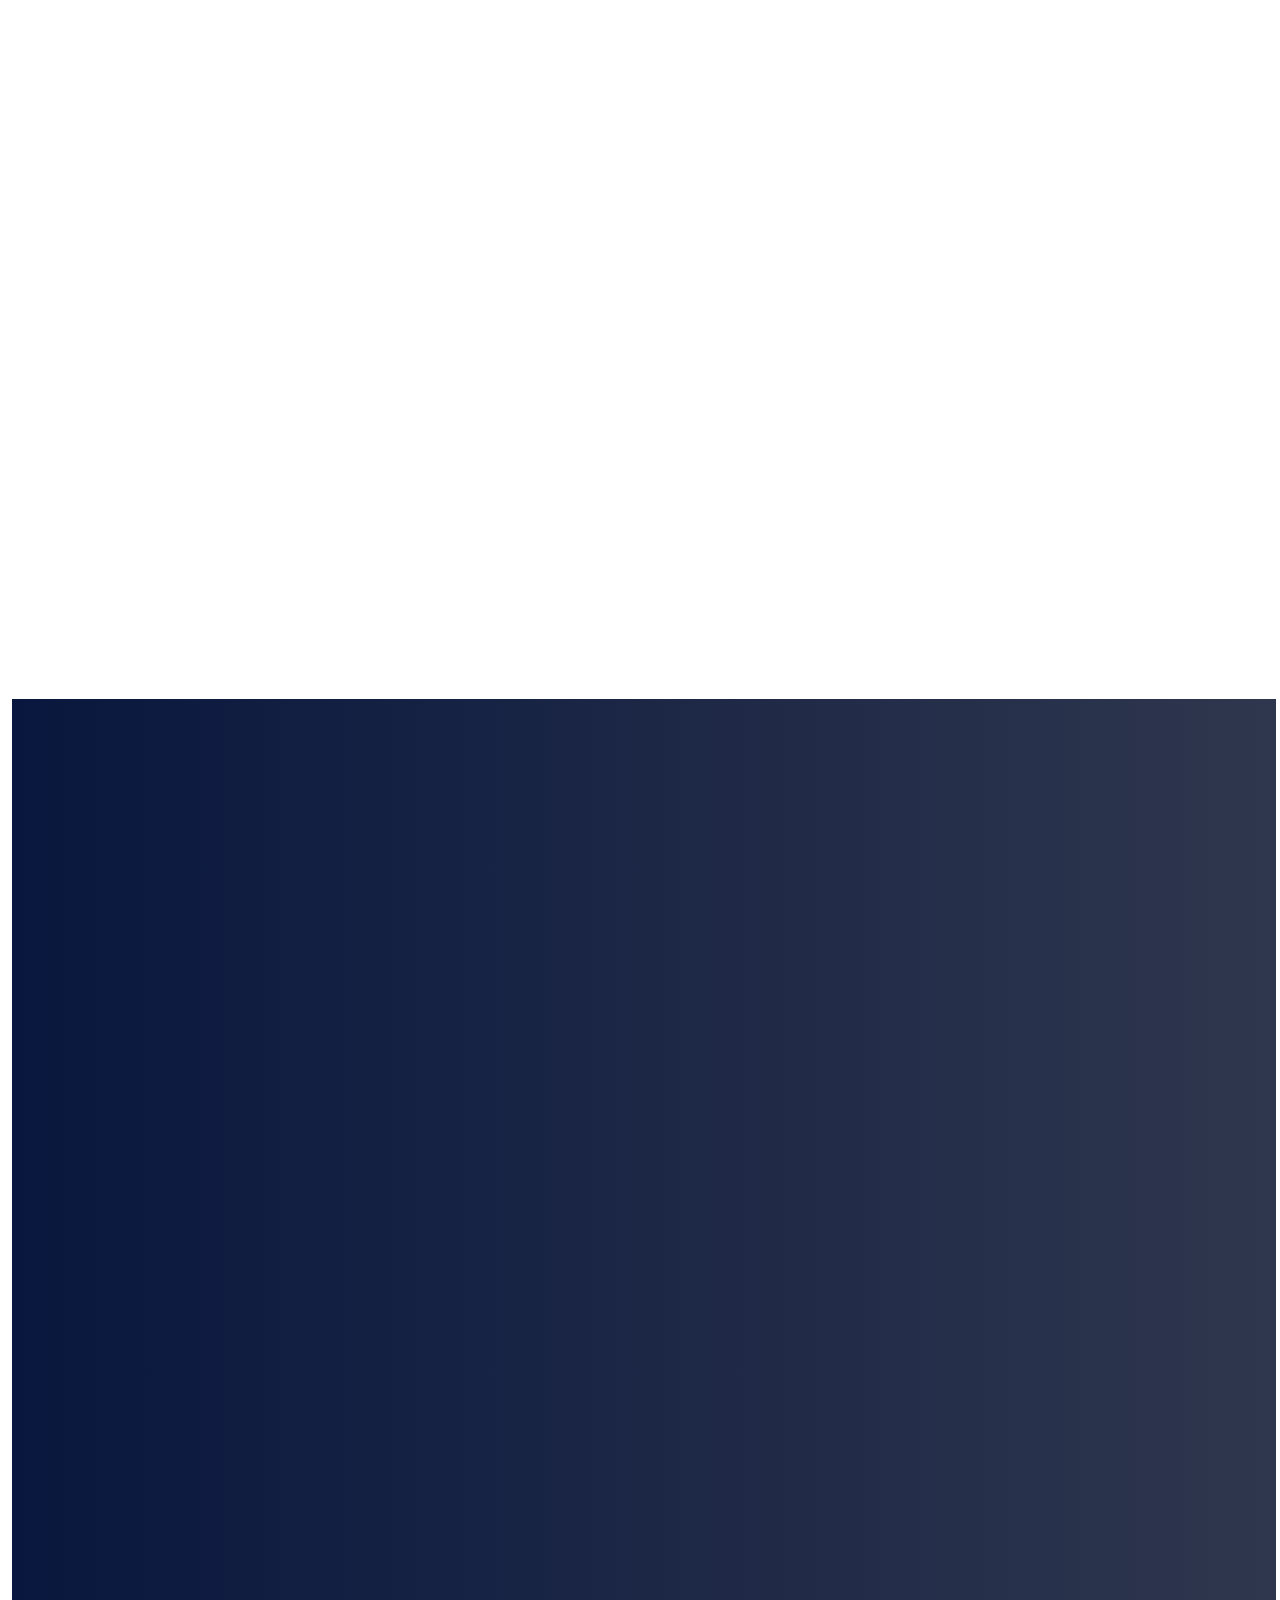
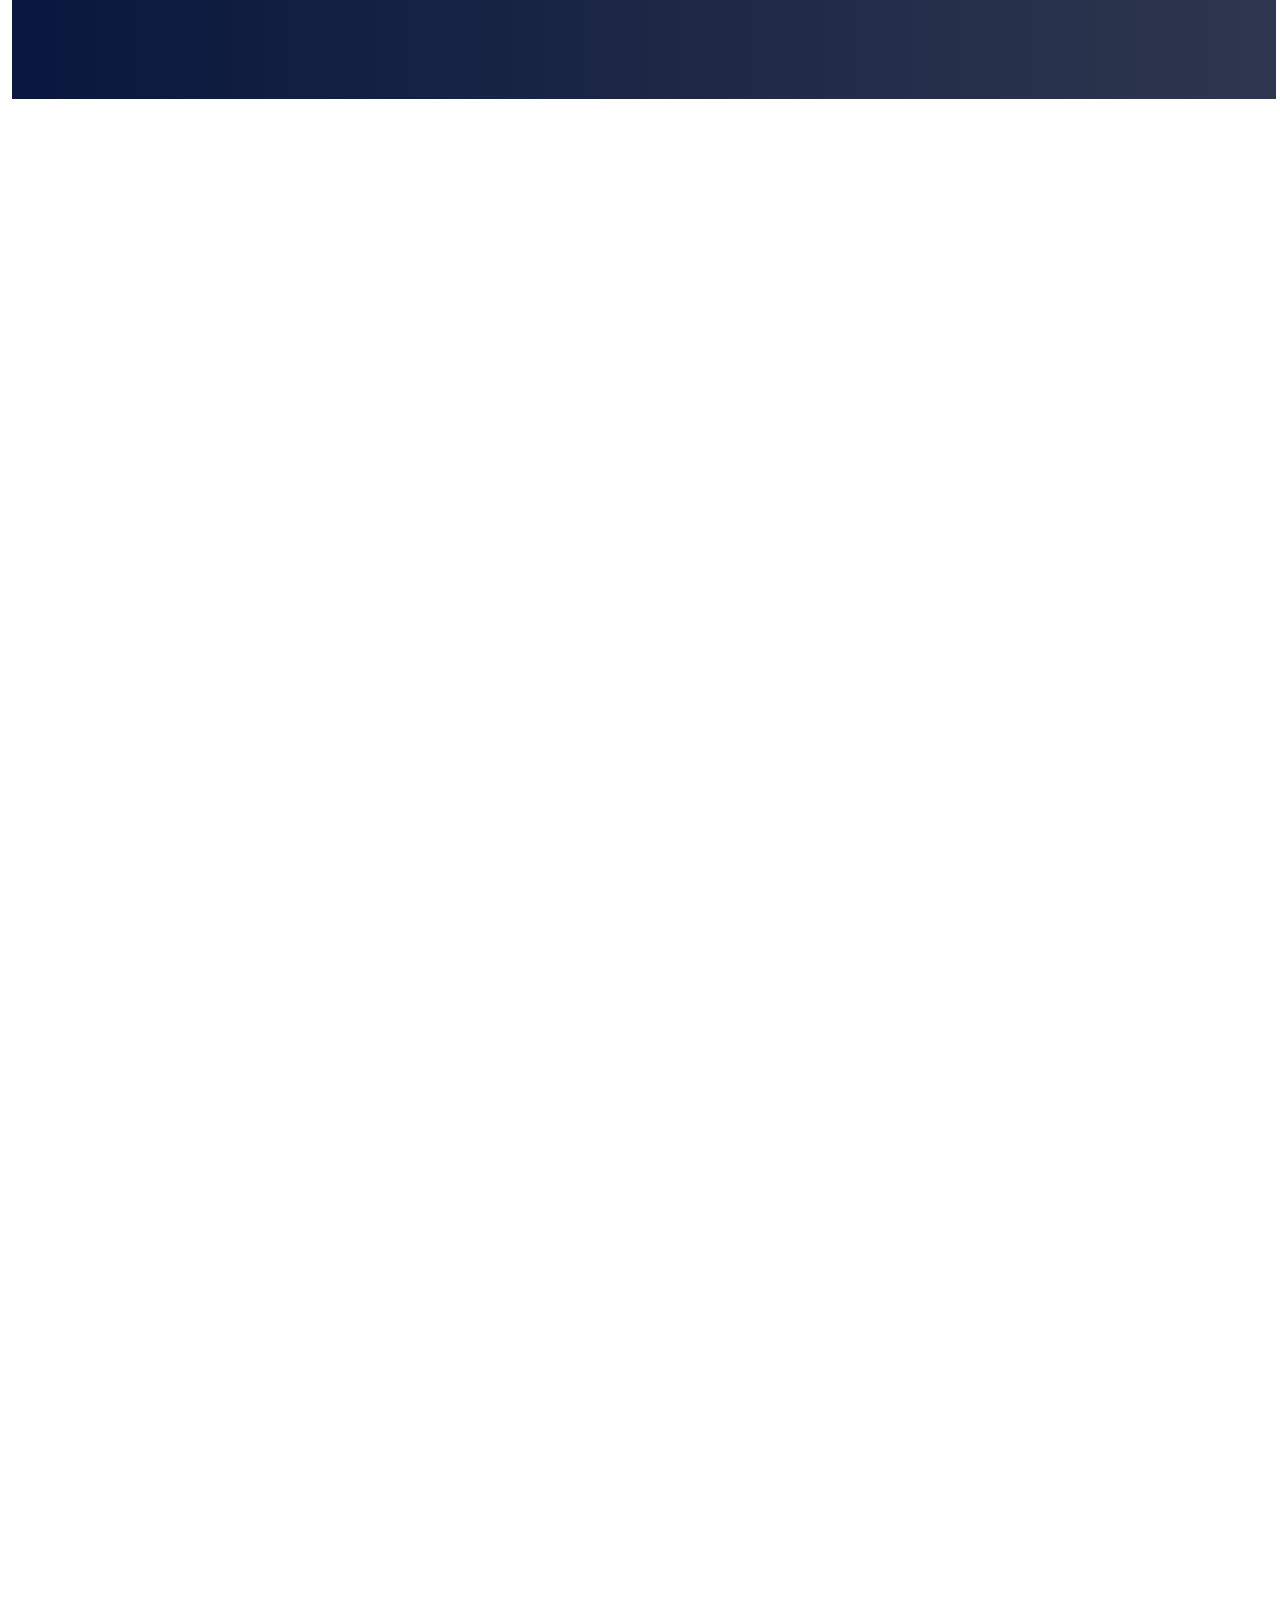
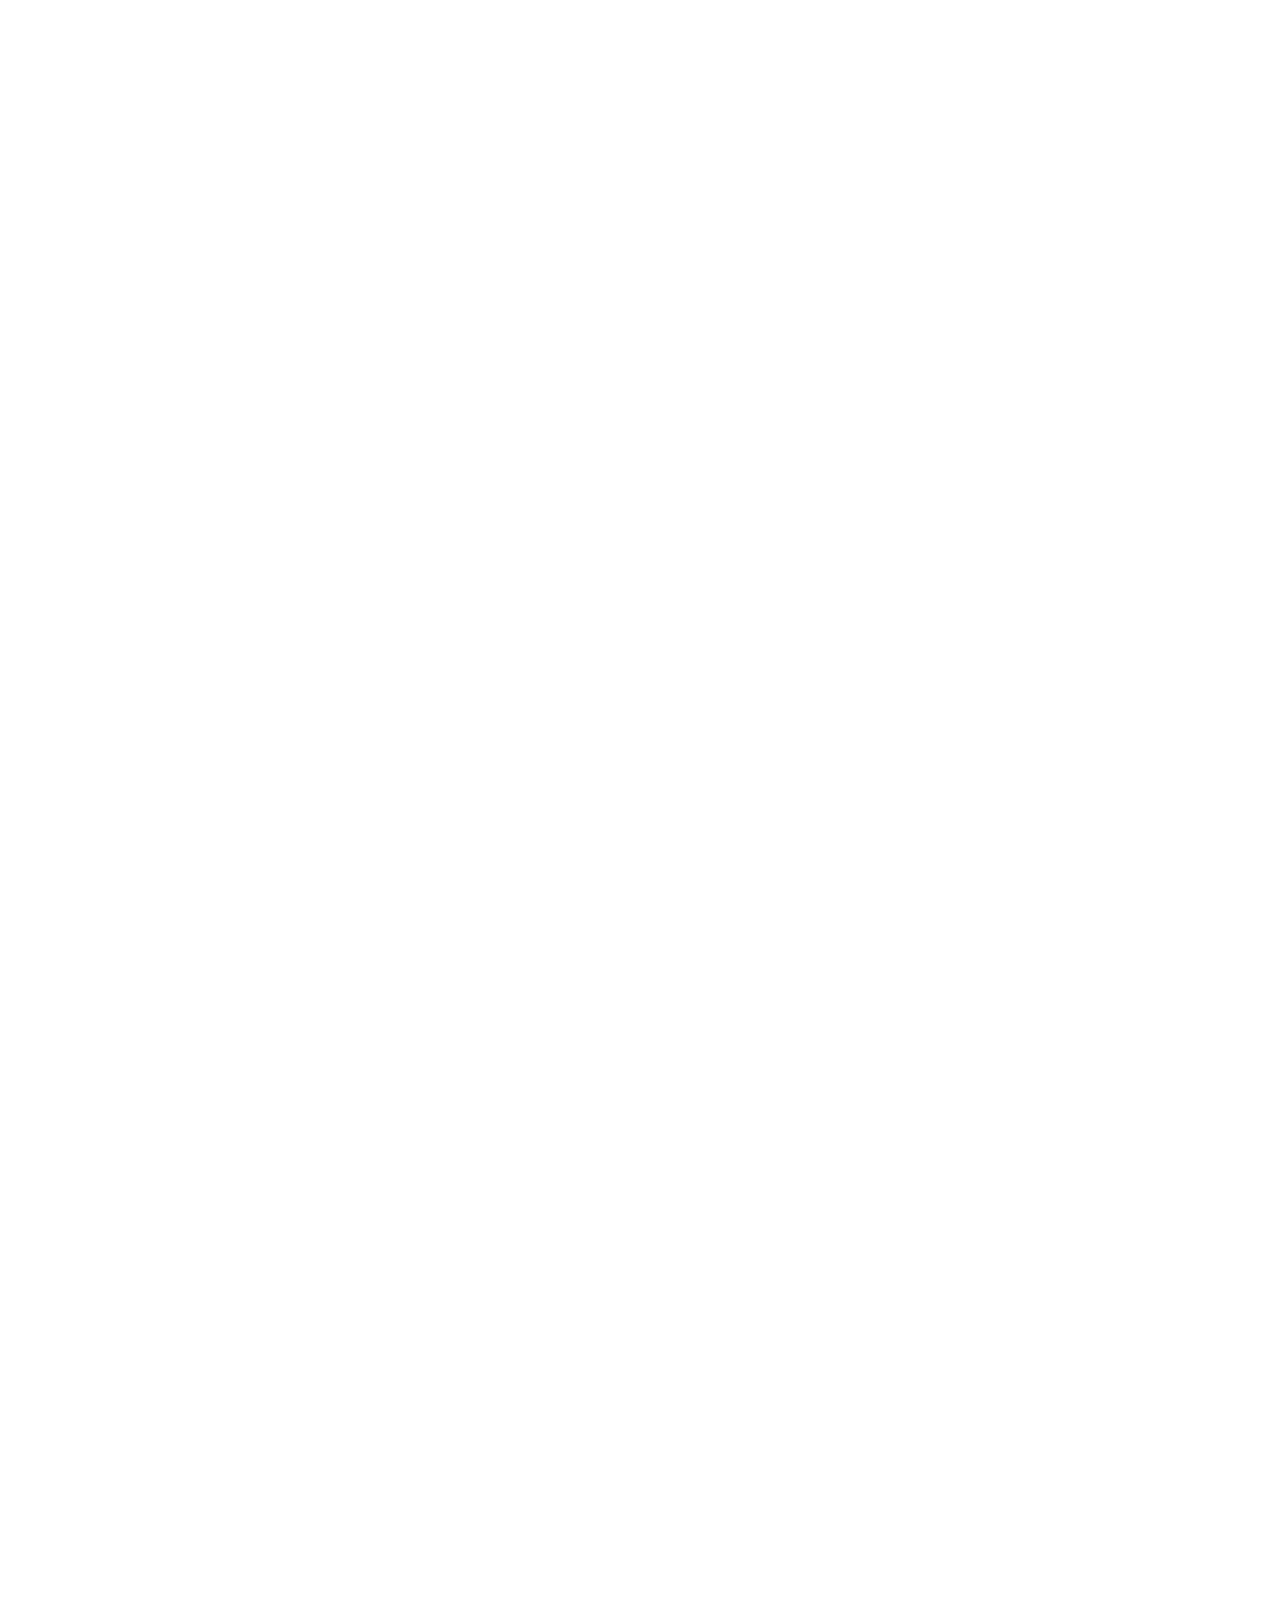
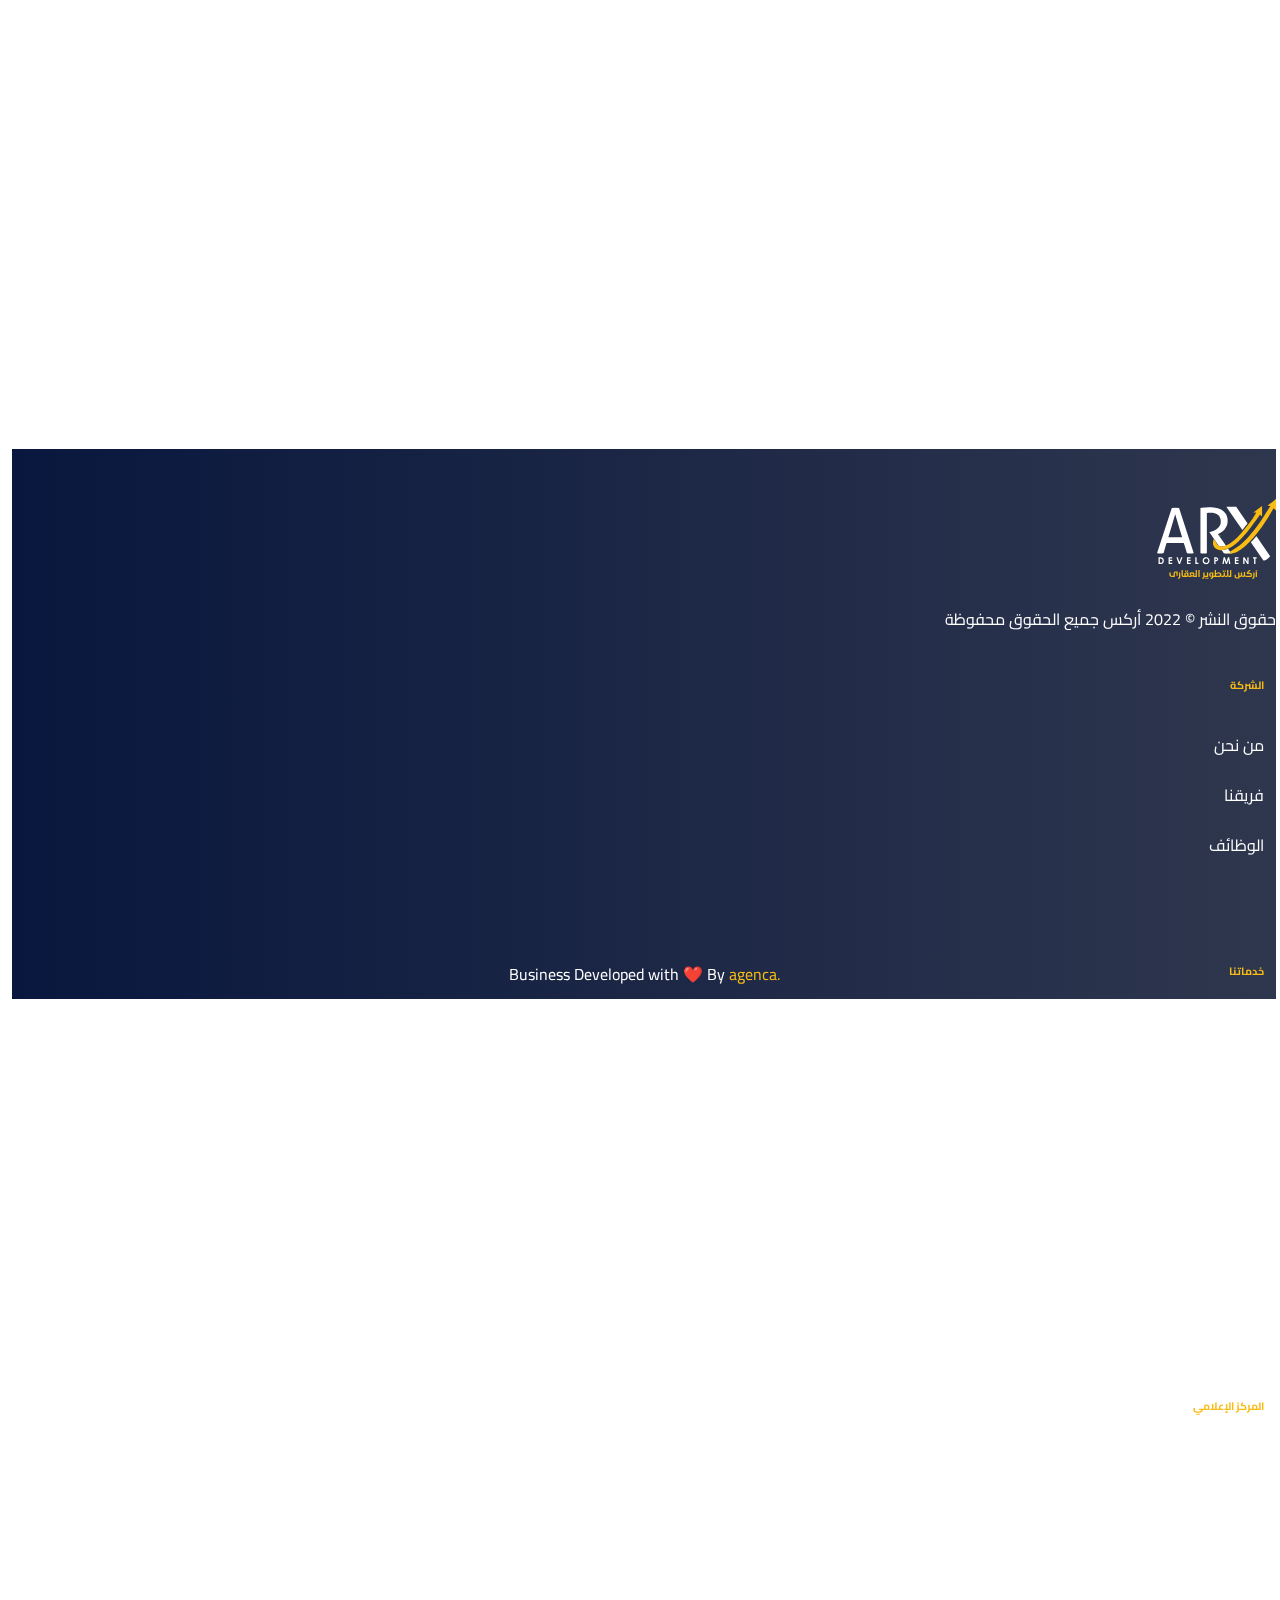
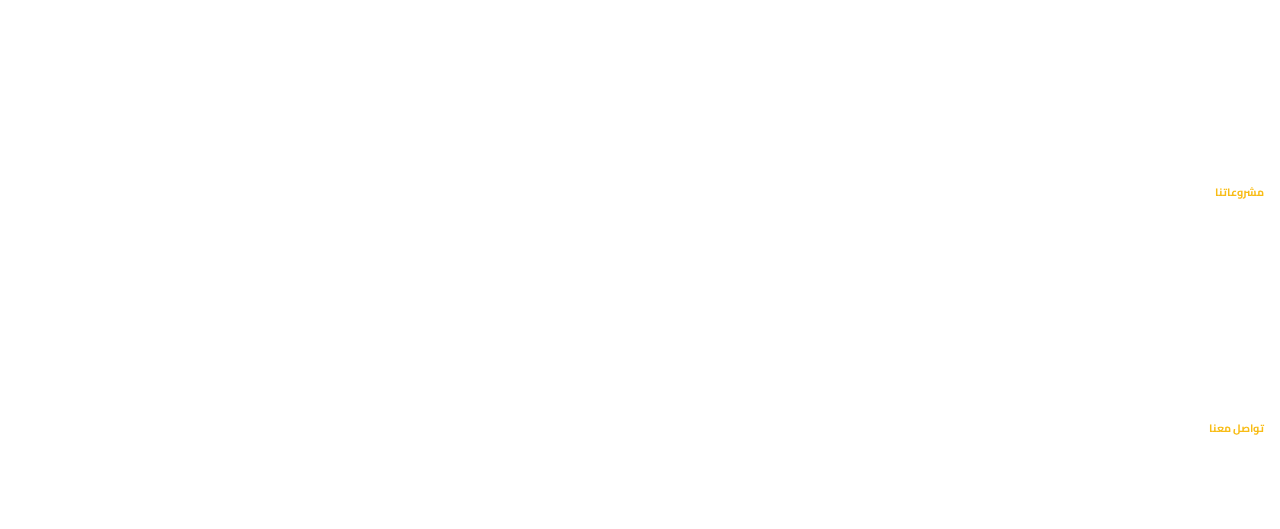
<file: assets/pages/services/services.html>
<!DOCTYPE html>
<html lang="ar" dir="rtl">
  <head>
    <meta charset="UTF-8" />
    <meta http-equiv="X-UA-Compatible" content="IE=edge" />
    <meta name="viewport" content="width=device-width, initial-scale=1.0" />
    <title>آركس | خدماتنا</title>
    <link
      href="https://cdn.jsdelivr.net/npm/bootstrap@5.2.0-beta1/dist/css/bootstrap.min.css"
      rel="stylesheet"
      integrity="sha384-0evHe/X+R7YkIZDRvuzKMRqM+OrBnVFBL6DOitfPri4tjfHxaWutUpFmBp4vmVor"
      crossorigin="anonymous"
    />
    <link rel="preconnect" href="https://fonts.googleapis.com" />
    <link rel="preconnect" href="https://fonts.gstatic.com" crossorigin />
    <link
      href="https://fonts.googleapis.com/css2?family=Cairo:wght@200;300;400;500;600;700;800;900&family=Robohref:ital,wght@0,100;0,300;0,400;0,500;0,700;0,900;1,100;1,300;1,400;1,500;1,700;1,900&display=swap"
      rel="stylesheet"
    />
    <link
      rel="stylesheet"
      href="https://cdnjs.cloudflare.com/ajax/libs/font-awesome/6.2.0/css/all.min.css"
      integrity="sha512-xh6O/CkQoPOWDdYTDqeRdPCVd1SpvCA9XXcUnZS2FmJNp1coAFzvtCN9BmamE+4aHK8yyUHUSCcJHgXloTyT2A=="
      crossorigin="anonymous"
      referrerpolicy="no-referrer"
    />
    <link rel="stylesheet" href="../../css/owl.carousel.min.css" />
    <link rel="stylesheet" href="../../css/owl.theme.default.min.css" />
    <link rel="stylesheet" href="../../css/animate.css" />
    <link rel="stylesheet" href="../../css/style.css" />
    <link rel="stylesheet" href="../../css/aboutus.css" />
    <link rel="stylesheet" href="../../css/services.css" />
    <link rel="stylesheet" href="../../css/footer.css" />
  </head>
  <body>
    <!-- NavBar-->
    <nav>
      <div class="header-nav" id="custom-nav">
        <!--  Navbar -->
        <div class="navbar dark-nav navbar-expand-lg navbar-light">
          <div class="container nav-container d-flex wrap">
            <a class="nav-brand" href="/index.html">
              <img src="../../img/logo/logo.svg" alt="logo" />
            </a>
            <button
              class="navbar-toggler"
              type="button"
              data-bs-toggle="collapse"
              onclick="fixedNavbar()"
            >
              <span class="navbar-toggler-icon"></span>
            </button>

            <div class="fixed navbar-collapse wow" id="navbarContent">
              <div class="w-50">
                <button id="closeNav">
                  <i class="fa-solid fa-xmark"></i>
                </button>
                <div class="w-100 logo d-flex">
                  <div class="menu">
                    <ul class="navbar-nav">
                      <li class="nav-item">
                        <a class="nav-link" href="/index.html">
                          الصفحة الرئيسية
                        </a>
                      </li>
                      <li class="nav-item">
                        <a
                          class="nav-link"
                          href="/assets/pages/aboutus/aboutus.html"
                        >
                          الشركة
                        </a>
                      </li>
                      <li class="nav-item">
                        <a
                          class="nav-link active"
                          href="/assets/pages/services/services.html"
                        >
                          خدماتنا
                        </a>
                      </li>
                      <li class="nav-item">
                        <a
                          class="nav-link"
                          href="/assets/pages/ourprojects/ourprojects.html"
                        >
                          مشروعاتنا
                        </a>
                      </li>
                      <li class="nav-item">
                        <a
                          class="nav-link"
                          href="/assets/pages/media/media.html"
                        >
                          المركز الإعلامي
                        </a>
                      </li>
                    </ul>
                  </div>
                </div>
              </div>
              <div class="more">
                <div>
                  <a href="/assets/pages/contactus/contact.html" class="btn"
                    >تواصل معنا</a
                  >
                </div>
              </div>
            </div>
          </div>
        </div>
        <!-- End Navbar-->
      </div>
    </nav>
    <!-- End NavBar-->
    <div class="header-container" id="services">
      <header>
        <div class="header-content">
          <div class="container wow fadeInDown">
            <div class="title text-center w-100">
              <h2 class="bold mt-3 mb-2">خدمات استثنائية</h2>
              <h2 class="bold">لمجتمعات راقية</h2>
            </div>
          </div>
        </div>
      </header>
    </div>
    <!-- الاستشارات -->
    <section class="service" id="estshara">
      <div class="container">
        <div class="row">
          <div class="col-md-6 cover wow fadeInRight">
            <div class="text">
              <h2>الاستشارات</h2>
              <p>
                لدينا فريق متكامل من المهندسين والاستشاريين وخبراء الاستثمار
                العقاري, لخدمتك ومساعدتك في اتخاذ القرارات الصحيحة.​
              </p>
              <button class="blob">اطلب الخدمة الان</button>
            </div>
          </div>
          <div class="col-md-6 cover wow fadeInLeft">
            <div class="img">
              <div class="img-fluid">
                <img src="./estsharat/estsharat.svg" alt="estsharat" />
              </div>
            </div>
          </div>
        </div>
      </div>
    </section>
    <!--نهاية الاستشارات-->
    <!-- التصميم -->
    <section class="service" id="design">
      <div class="container">
        <div class="row">
          <div class="col-md-6 cover wow fadeInRight">
            <div class="img">
              <div class="img-fluid">
                <img src="./estsharat/estsharat.svg" alt="estsharat" />
              </div>
            </div>
          </div>
          <div class="col-md-6 cover wow fadeInLeft">
            <div class="text">
              <h2>التصميم</h2>
              <p>
                لأن التصميم أكثر الخطوات التي نهتم بها في عملنا, لذلك يضم فريقنا
                نخبة من المصممين المحترفين يعملون لإرضاء العميل. ​ وكذلك
                الاهتمام بالتفاصيل هو أول اهتماماتنا فنحرص دائمًا علي القيام
                بأرقي التصميمات بمواصفات عالمية.
              </p>
              <button class="blob blob-right">اطلب الخدمة الان</button>
            </div>
          </div>
        </div>
      </div>
    </section>
    <!--نهاية التصميم-->
    <!-- التنفيذ -->
    <section class="service" id="tanfeez">
      <div class="container">
        <div class="row">
          <div class="col-md-6 cover wow fadeInRight">
            <div class="text">
              <h2>التنفيذ</h2>
              <p>
                لدينا فريق متكامل من المهندسين والاستشاريين وخبراء الاستثمار
                العقاري, لخدمتك ومساعدتك في اتخاذ القرارات الصحيحة.​
              </p>
              <button class="blob">اطلب الخدمة الان</button>
            </div>
          </div>
          <div class="col-md-6 cover wow fadeInLeft">
            <div class="img">
              <div class="img-fluid">
                <img src="./estsharat/estsharat.svg" alt="estsharat" />
              </div>
            </div>
          </div>
        </div>
      </div>
    </section>
    <!--نهاية التنفيذ-->
    <!--  -->
    <section class="service" id="call">
      <div class="container">
        <div class="row">
          <div class="col-md-6 cover wow fadeInRight">
            <div class="text">
              <h2>هل تبحث عن موقع مثالي للسكن أو الاستثمار ؟</h2>
              <p class="call-now">
                اتصل بنا الان <button class="blob">0000</button>
              </p>
            </div>
          </div>
          <div class="col-md-6 cover wow fadeInLeft">
            <div class="img">
              <div class="img-fluid">
                <img src="./call/call.svg" alt="Call Now" />
              </div>
            </div>
          </div>
        </div>
      </div>
    </section>
    <!--  -->
    <!-- التسويق العقاري -->
    <section class="service" id="marketing">
      <div class="container">
        <div class="row">
          <div class="col-md-6 cover wow fadeInRight">
            <div class="text">
              <h2>التسويق العقاري</h2>
              <p>
                تعتمد استراتيجيتنا في التسويق العقاري علي فهم احتياجات سوق العمل
                ومتطلبات العميل, حيث لدينا فريق مختص في عالم التسويق
                العقاريلتقديم خدماتنا بطريقة مميزة ومبتكرة تليق بك.​
              </p>
              <button class="blob">اطلب الخدمة الان</button>
            </div>
          </div>
          <div class="col-md-6 cover wow fadeInLeft">
            <div class="img">
              <div class="img-fluid">
                <img src="./estsharat/estsharat.svg" alt="estsharat" />
              </div>
            </div>
          </div>
        </div>
      </div>
    </section>
    <!--نهاية التسويق العقاري-->
    <!-- الإشراف -->
    <section class="service" id="mentoring">
      <div class="container">
        <div class="row">
          <div class="col-md-6 cover wow fadeInRight">
            <div class="img">
              <div class="img-fluid">
                <img src="./estsharat/estsharat.svg" alt="estsharat" />
              </div>
            </div>
          </div>
          <div class="col-md-6 cover wow fadeInLeft">
            <div class="text">
              <h2>الإشراف</h2>
              <p>
                لضمان تنفيذ أفكارك والالتزام بمعايير الجودة, يقوم مهندسونا
                ومديري المشروعات بالإشراف والتوجيه والمتابعة المستمرة لجميع
                المراحل .​
              </p>
              <button class="blob">اطلب الخدمة الان</button>
            </div>
          </div>
        </div>
      </div>
    </section>
    <!--نهاية الإشراف-->
    <!-- إدارة المشروعات -->
    <section class="service" id="projects-mangement">
      <div class="container">
        <div class="row">
          <div class="col-md-6 cover wow fadeInRight">
            <div class="text">
              <h2>إدارة المشروعات</h2>
              <p>
                نحن هنا لإدارة مشروعك بتقديم خطة واضحة متكاملة تضمن لك النجاح
                بمساعدة خبرائنا المتميزين في هذا المجال.​لأنك استثنائي نقدم لك
                هذه الخدمة الاستثنائية
              </p>
              <button class="blob">اطلب الخدمة الان</button>
            </div>
          </div>
          <div class="col-md-6 cover wow fadeInLeft">
            <div class="img">
              <div class="img-fluid">
                <img src="./estsharat/estsharat.svg" alt="estsharat" />
              </div>
            </div>
          </div>
        </div>
      </div>
    </section>
    <!--نهاية إدارة المشروعات-->
    <!-- ذيل الصفحة-->
    <footer id="footer">
      <div class="container">
        <div class="row">
          <div class="col-6 col-md-2">
            <div class="footer-logo">
              <img src="../../img/logo/logo.svg" alt="Website Logo" />
            </div>
            <div class="one-rights">
              <p>حقوق النشر © 2022 أركس جميع الحقوق محفوظة</p>
            </div>
          </div>
          <div class="col-6 col-md-2 footer-menu">
            <div class="data mt-2">
              <div class="footer-head">
                <h6>الشركة</h6>
              </div>
              <div class="footer-list">
                <ul class="list-unstyled">
                  <li>
                    <a href="/assets/pages/aboutus/aboutus.html">من نحن</a>
                  </li>
                  <li>
                    <a href="/assets/pages/aboutus/aboutus.html#team">فريقنا</a>
                  </li>
                  <li><a href="/assets/pages/jobs/jobs.html">الوظائف</a></li>
                </ul>
              </div>
            </div>
          </div>
          <div class="col-6 col-md-2 footer-menu">
            <div class="data mt-2">
              <div class="footer-head">
                <h6>خدماتنا</h6>
              </div>
              <div class="footer-list">
                <ul class="list-unstyled">
                  <li>
                    <a href="/assets/pages/services/services.html#estshara"
                      >الإستشارات</a
                    >
                  </li>
                  <li>
                    <a href="/assets/pages/services/services.html#design"
                      >التصميم</a
                    >
                  </li>
                  <li>
                    <a href="/assets/pages/services/services.html#tanfeez"
                      >التنفيذ</a
                    >
                  </li>
                  <li>
                    <a href="/assets/pages/services/services.html#marketing"
                      >التسويق العقاري</a
                    >
                  </li>
                  <li>
                    <a href="/assets/pages/services/services.html#mentoring"
                      >الاشراف</a
                    >
                  </li>
                  <li>
                    <a
                      href="/assets/pages/services/services.html#projects-mangement"
                      >إدارة المشروعات</a
                    >
                  </li>
                </ul>
              </div>
            </div>
          </div>
          <div class="col-6 col-md-2 footer-menu">
            <div class="data mt-2">
              <div class="footer-head">
                <h6>المركز الإعلامي</h6>
              </div>
              <div class="footer-list">
                <ul class="list-unstyled">
                  <li>
                    <a href="/assets/pages/media/media.html#success-stories"
                      >قصص النجاح</a
                    >
                  </li>
                  <li>
                    <a href="/assets/pages/media/media.html#news">الأخبار</a>
                  </li>
                  <li>
                    <a href="/assets/pages/media/media.html#process">التنفيذ</a>
                  </li>
                  <li>
                    <a href="/assets/pages/media/media.html#events"
                      >الفعاليات</a
                    >
                  </li>
                  <li>
                    <a href="/assets/pages/media/media.html#blog">المدونة</a>
                  </li>
                </ul>
              </div>
            </div>
          </div>
          <div class="col-6 col-md-2 footer-menu">
            <div class="data mt-2">
              <div class="footer-head">
                <h6>مشروعاتنا</h6>
              </div>
              <div class="footer-list">
                <ul class="list-unstyled">
                  <li>
                    <a href="/assets/pages/ourprojects/ourprojects.html#togary"
                      >تجاري وإداري</a
                    >
                  </li>
                  <li>
                    <a href="/assets/pages/ourprojects/ourprojects.html#sakany"
                      >سكني</a
                    >
                  </li>
                </ul>
              </div>
            </div>
          </div>

          <div class="col-6 col-md-2 footer-menu">
            <div class="data mt-2">
              <div class="footer-head">
                <h6>تواصل معنا</h6>
              </div>
              <div class="footer-list">
                <ul class="list-unstyled" id="social">
                  <li>
                    <a href="#"><i class="fa-brands fa-linkedin-in"></i></a>
                  </li>
                  <li>
                    <a href="#"><i class="fa-brands fa-instagram"></i></a>
                  </li>
                  <li>
                    <a href="#"><i class="fa-brands fa-facebook-f"></i></a>
                  </li>
                </ul>
              </div>
            </div>
          </div>
        </div>
      </div>
      <div class="our-rights">
        <p>Business Developed with ❤️ By <span>agenca.</span></p>
      </div>
    </footer>
    <!-- نهاية ذيل الصفحة-->
    <script
      src="https://cdn.jsdelivr.net/npm/bootstrap@5.2.2/dist/js/bootstrap.bundle.min.js"
      integrity="sha384-OERcA2EqjJCMA+/3y+gxIOqMEjwtxJY7qPCqsdltbNJuaOe923+mo//f6V8Qbsw3"
      crossorigin="anonymous"
    ></script>
    <script src="/assets/js/wow.min.js"></script>
    <script src="/assets/js/main.js"></script>
  </body>
</html>
</file>
<file: assets/css/style.css>
* {
  font-family: "Cairo", sans-serif;
}

.blob {
  all: unset;
  width: -webkit-fit-content;
  width: -moz-fit-content;
  width: fit-content;
  margin: 0 auto;
  margin-top: 20px;
  text-align: center;
  padding: 5%;
  background-image: url("../img/header/svg/yellow.svg");
  background-size: 100% 100%;
  cursor: pointer;
  color: white;
  transition: all 1s;
  font-weight: bold;
  display: flex !important;
  align-items: center;
  justify-content: center;
}
@media (min-width: 250px) and (max-width: 767px) {
  .blob {
    padding: 8%;
  }
}
.blob a {
  color: #fff;
  text-decoration: none;
}
.blob.blob-right {
  margin-right: 0 !important;
}
.blob:hover {
  background-image: url("../img/header/svg/blue.svg");
  background-size: 100% 100%;
  color: #fff;
}

#custom-nav {
  font-family: "Cairo";
  color: #ffffff;
  height: auto;
  background-color: #09173e !important;
}
#custom-nav .nav-brand img {
  width: 100.4px;
  height: 106.98px;
}
#custom-nav .navbar-toggler {
  margin-left: 0;
  background-color: #3453ab;
}
#custom-nav .nav-container div {
  margin: 0 auto;
}
@media (min-width: 250px) and (max-width: 960px) {
  #custom-nav .nav-container div {
    margin: 0;
  }
}
#custom-nav .nav-container div:first-of-type .menu {
  margin: 0 auto;
  margin-right: 130px;
}
@media (min-width: 250px) and (max-width: 960px) {
  #custom-nav .nav-container div:first-of-type .menu {
    margin: 0;
  }
}
@media (min-width: 768px) and (max-width: 1200px) {
  #custom-nav .nav-container div:first-of-type .menu {
    margin-right: 10px;
  }
}
#custom-nav .nav-container div:first-of-type .menu ul .nav-item {
  margin: 5px;
  cursor: pointer;
}
#custom-nav .nav-container div:first-of-type .menu ul .nav-item .nav-link {
  font-weight: 400;
  color: white;
  white-space: nowrap;
}
@media (min-width: 960px) {
  #custom-nav .nav-container div:first-of-type .menu ul .nav-item .nav-link {
    color: #fff !important;
  }
}
#custom-nav .nav-container div:first-of-type .menu ul .nav-item .nav-link.active {
  color: #f8bc15 !important;
}
#custom-nav .nav-container .more div {
  margin: 5px 0;
  text-align: center;
}
@media (min-width: 250px) and (max-width: 960px) {
  #custom-nav .nav-container .more div {
    text-align: right;
    margin-right: 35px;
  }
}
#custom-nav .nav-container .more div a {
  background: linear-gradient(to right, #ac8514, #f8bc15);
  border-radius: 5px;
  padding: 5px 15px;
  width: 120px;
  margin: 0 5px;
  color: white;
  transition: all 0.5s;
  border: none;
  outline: none;
}
#custom-nav .nav-container .more div a:hover {
  border: none;
  outline: none;
}

.header-container {
  width: 100%;
  height: 900px;
  position: relative;
}
.header-container header {
  width: 100%;
  height: 100%;
  position: absolute;
  background-color: rgba(0, 14, 70, 0.7137254902);
  border-top-left-radius: 0px;
  border-top-right-radius: 0px;
  border-bottom-left-radius: 50% 20%;
  border-bottom-right-radius: 50% 20%;
}
@media (min-width: 250px) and (max-width: 768px) {
  .header-container header {
    height: auto !important;
    border-bottom-left-radius: 50% 20%;
    border-bottom-right-radius: 50% 20%;
  }
}
.header-container header .header-content {
  width: 100%;
  height: 900px;
}
.header-container header .header-content video {
  position: absolute;
  top: 0;
  right: 0;
  display: block;
  height: 100%;
  width: 100%;
  overflow: hidden;
  width: 100%;
  -o-object-fit: fill;
  object-fit: fill;
  border-bottom-left-radius: 50% 20%;
  border-bottom-right-radius: 50% 20%;
  padding: 0;
  margin: 0;
  z-index: -1;
}
@media (min-width: 250px) and (max-width: 768px) {
  .header-container header .header-content video {
    border-bottom-left-radius: 50% 20%;
    border-bottom-right-radius: 50% 20%;
  }
}
.header-container header .header-nav .dark-nav {
  padding: 10px;
  font-family: "Cairo";
  color: #ffffff;
  height: auto;
  background-color: transparent;
}
.header-container header .header-nav .dark-nav .nav-brand img {
  width: 100.4px;
  height: 106.98px;
}
.header-container header .header-nav .dark-nav .navbar-toggler {
  margin-left: 0;
  background-color: #fff;
}
@media (min-width: 250px) and (max-width: 960px) {
  .header-container header .header-nav .dark-nav .nav-container {
    display: none;
  }
}
.header-container header .header-nav .dark-nav .nav-container div {
  margin: 0 auto;
}
@media (min-width: 250px) and (max-width: 960px) {
  .header-container header .header-nav .dark-nav .nav-container div {
    margin: 0;
  }
}
.header-container header .header-nav .dark-nav .nav-container div:first-of-type .menu {
  margin: 0 auto;
  margin-right: 130px;
}
@media (min-width: 250px) and (max-width: 960px) {
  .header-container header .header-nav .dark-nav .nav-container div:first-of-type .menu {
    margin: 0;
  }
}
@media (min-width: 768px) and (max-width: 1200px) {
  .header-container header .header-nav .dark-nav .nav-container div:first-of-type .menu {
    margin-right: 10px;
  }
}
.header-container header .header-nav .dark-nav .nav-container div:first-of-type .menu ul .nav-item {
  margin: 5px;
  cursor: pointer;
}
.header-container header .header-nav .dark-nav .nav-container div:first-of-type .menu ul .nav-item .nav-link {
  font-weight: 400;
  color: white;
  white-space: nowrap;
}
@media (min-width: 960px) {
  .header-container header .header-nav .dark-nav .nav-container div:first-of-type .menu ul .nav-item .nav-link {
    color: #fff !important;
  }
}
.header-container header .header-nav .dark-nav .nav-container div:first-of-type .menu ul .nav-item .nav-link.active {
  color: #f8bc15 !important;
}
.header-container header .header-nav .dark-nav .nav-container .more div {
  margin: 5px 0;
  text-align: center;
}
@media (min-width: 250px) and (max-width: 960px) {
  .header-container header .header-nav .dark-nav .nav-container .more div {
    text-align: right;
    margin-right: 35px;
  }
}
.header-container header .header-nav .dark-nav .nav-container .more div a {
  background: linear-gradient(to right, #ac8514, #f8bc15);
  border-radius: 5px;
  padding: 5px 15px;
  width: 120px;
  margin: 0 5px;
  color: white;
  transition: all 0.5s;
  border: none;
  outline: none;
}
.header-container header .header-nav .dark-nav .nav-container .more div a:hover {
  border: none;
  outline: none;
}
.header-container header .header-row {
  z-index: 1;
  display: flex;
  height: 650px;
  justify-content: center;
  align-items: center;
}
@media (min-width: 250px) and (max-width: 768px) {
  .header-container header .header-row {
    height: auto !important;
  }
}
.header-container header .header-row .row {
  color: white;
  width: 100%;
}
.header-container header .header-row .row div {
  display: flex;
  flex-direction: column;
  height: 300px !important;
  justify-content: center;
}
@media (min-width: 250px) and (max-width: 768px) {
  .header-container header .header-row .row div {
    height: auto !important;
    align-items: right;
    justify-content: center;
  }
}
.header-container header .header-row .row div h1 {
  width: 100%;
  font-size: 40px;
  margin-bottom: 20px;
}
@media (min-width: 250px) and (max-width: 768px) {
  .header-container header .header-row .row div h1 {
    font-size: 35px;
  }
}
.header-container header .header-row .row div p {
  font-size: 20px;
  width: 370px;
  font-weight: 400;
  word-spacing: 2px;
}
.header-container header .header-row .row div .know-more {
  margin-right: 0 !important;
  margin-top: 20px 0 !important;
}
.header-container header .header-row .row div .know-more:hover {
  background-image: url("../img/header/svg/yellow.svg");
  background-size: 100% 100%;
  color: #fff;
}
.header-container header .header-row .row div.img {
  height: -webkit-fit-content;
  height: -moz-fit-content;
  height: fit-content;
}
@media (min-width: 250px) and (max-width: 768px) {
  .header-container header .header-row .row div.img {
    align-items: flex-end;
    justify-content: flex-end;
  }
}
.header-container header .header-row .row div.img img {
  width: 520px;
}
@media (min-width: 900px) {
  .header-container header .header-row .row div.img img {
    margin-top: 250px;
  }
}
@media (min-width: 250px) and (max-width: 968px) {
  .header-container header .header-row .row div.img img {
    width: 450px;
    margin-top: 60px;
  }
}

#closeNav {
  display: none;
}

.fixed-nav {
  position: fixed;
  top: 0%;
  left: 0%;
  bottom: 0%;
  right: 0%;
  z-index: 99;
  background-color: rgba(9, 23, 62, 0.5607843137) !important;
  display: flex;
  align-items: flex-start;
  flex-direction: column;
  -webkit-animation-name: increase;
          animation-name: increase;
  -webkit-animation-duration: 1s;
          animation-duration: 1s;
}
@media (min-width: 960px) {
  .fixed-nav {
    display: block;
  }
}
.fixed-nav #closeNav {
  all: unset;
  display: flex;
  align-items: center;
  justify-content: center;
  padding: 10px 25px;
  margin: 20px 0;
  height: 50px;
  width: 50px;
  box-sizing: border-box;
  border-radius: 50%;
  background-color: #09173e;
  cursor: pointer;
}
.fixed-nav #closeNav i {
  z-index: 100;
  color: #fff;
  font-weight: bold;
  font-size: 20px;
}
.fixed-nav div {
  height: 50%;
  transition: width 1s;
  width: 75% !important;
  background-color: #fff !important;
  display: flex;
  flex-direction: column;
  align-items: center;
}
.fixed-nav ul {
  padding: 0 !important;
}
.fixed-nav ul li {
  padding: 10px;
  text-align: center;
}
.fixed-nav ul li a {
  color: #09173e !important;
  font-weight: bold !important;
}
.fixed-nav .more {
  height: 50%;
  width: 75% !important;
}
.fixed-nav .more div {
  display: flex;
  justify-content: center;
  width: 100% !important;
  margin-right: 0 !important;
}
.fixed-nav .more div a {
  display: block !important;
  height: 38px;
}

.fixed:not(.fixed-nav) {
  display: none;
}

@-webkit-keyframes increase {
  from {
    width: 0;
  }
  to {
    width: 100%;
  }
}

@keyframes increase {
  from {
    width: 0;
  }
  to {
    width: 100%;
  }
}
section {
  margin: 25px 0;
  padding: 25px 0;
  overflow: hidden;
}

#services {
  width: 100%;
  margin: 50px 0;
}
#services .services-title h2 {
  color: #000;
  font-weight: bold;
}
#services .services-title p {
  font-size: 23px;
  color: #333;
}
#services .item {
  margin-bottom: 25px;
}
@media (min-width: 250px) and (max-width: 768px) {
  #services .item {
    display: flex;
    flex-direction: column;
    align-items: center;
    justify-content: center;
    text-align: center;
  }
}
#services .item .item-img {
  width: 70px;
  height: 70px;
  margin: 20px 0;
}
#services .item .item-title {
  margin: 25px 0;
  font-weight: bold;
  font-size: 22px;
}
#services .item .item-text {
  font-size: 16.5px;
  width: auto;
  height: 100px;
}
@media (min-width: 250px) and (max-width: 768px) {
  #services .item .item-text {
    height: 120px;
  }
}
#services .item .item-link {
  color: #333 !important;
  text-decoration: none;
  font-weight: bold;
  font-size: 14px;
}
@media (min-width: 250px) and (max-width: 768px) {
  #services .item .item-link {
    margin-top: 20px;
  }
}
#services .item button {
  display: block;
  margin: 0 auto;
}

#related-projects {
  padding: 10px 0;
  background-color: #e2d9c7;
  height: auto;
}
#related-projects .section-title {
  text-align: center;
  font-weight: bold;
  margin-top: 25px;
  color: #000;
}
#related-projects .section-title h2 {
  font-weight: bold;
}
#related-projects .row {
  margin: 30px 0;
}
#related-projects .row .item {
  display: flex;
  flex-direction: column;
  align-items: center;
  height: auto;
  justify-content: center;
}
#related-projects .row .item .item-img {
  margin-bottom: 30px;
  width: 78% !important;
  margin-right: 10px;
}
#related-projects .row .item .item-title {
  text-align: center;
  margin-left: 15px;
  margin-bottom: 15px;
  letter-spacing: -1px;
  text-transform: uppercase;
  font-weight: bold;
  font-size: 20px;
}

#mech .container .mech-title h2 {
  font-weight: bold;
}
#mech .container .mech-title p {
  font-size: 23px;
}
#mech .container .row {
  margin: 20px 0;
  margin-top: 100px;
  position: relative;
  overflow: hidden;
  font-family: "Cairo", sans-serif;
}
#mech .container .row .arrow {
  position: absolute;
  width: 200px;
}
#mech .container .row .arrow.arrow-first {
  top: 7%;
  right: 17.5%;
}
#mech .container .row .arrow.arrow-second {
  transform: rotate(142deg);
  top: -4%;
  right: 42.5%;
}
#mech .container .row .arrow.arrow-third {
  top: 6%;
  right: 67.5%;
}
#mech .container .row .item-container {
  display: flex;
  height: 400px;
  align-items: center;
  justify-content: center;
}
@media (min-width: 250px) and (max-width: 768px) {
  #mech .container .row .item-container {
    height: 250px;
  }
}
#mech .container .row .item-container .item {
  width: 65%;
  display: flex;
  align-items: center;
  flex-direction: column;
}
#mech .container .row .item-container .item.start-flex {
  align-self: flex-start;
}
@media (min-width: 250px) and (max-width: 768px) {
  #mech .container .row .item-container .item.start-flex {
    align-self: center;
  }
}
#mech .container .row .item-container .item .item-img {
  background: linear-gradient(to right, #09173e, #2f374e);
  border-radius: 15px;
  width: 120px;
  height: 120px;
  margin: 0 auto;
  box-sizing: border-box;
  padding: 0;
  display: flex;
  align-items: center;
  justify-content: center;
}
#mech .container .row .item-container .item .item-img img {
  width: 81px;
  height: 81px;
}
#mech .container .row .item-container .item .item-title {
  font-size: 20px;
  font-weight: bold;
  margin: 15px 0;
}
#mech .container .row .item-container .item .item-text {
  font-size: 13.5px;
  width: 100%;
}
#mech .container .row .img-pic {
  width: 85%;
}
#mech .container .row .img-text {
  display: flex;
  flex-direction: column;
  align-items: center;
  justify-content: center;
}
#mech .container .row .img-text h2 {
  font-size: 45px;
  line-height: 2;
  font-weight: bold;
  margin: 20px 0;
}
#mech .container .row .img-text p {
  font-size: 22px;
}
#mech .container .row .img-text button {
  display: block;
  align-self: flex-start;
  font-size: 18px;
}

#extra {
  padding: 20px;
  height: 800px;
  margin-top: 50px;
  display: flex;
  align-items: center;
  justify-content: center;
  background: linear-gradient(to right, #09173e, #2f374e);
}
@media (min-width: 250px) and (max-width: 768px) {
  #extra {
    height: auto !important;
  }
}
#extra .img-text {
  display: flex;
  height: auto;
  flex-direction: column;
  align-items: right;
  justify-content: center;
  color: #fff;
}
#extra .img-text h2 {
  font-size: 35px;
  line-height: 2;
  font-weight: bold;
  margin: 20px 0;
}
#extra .img-text p {
  font-size: 22px;
  line-height: 2;
  font-weight: 300;
}
#extra .img-text button {
  display: block;
  width: auto;
  box-sizing: border-box;
  height: 100px;
  align-self: flex-start;
  font-size: 18px;
}
#extra .img-over {
  position: relative;
  height: 500px;
}
@media (min-width: 250px) and (max-width: 768px) {
  #extra .img-over {
    margin-top: 100px;
  }
}
#extra .img-over img {
  position: absolute;
}
#extra .img-over img#back {
  top: -32%;
  right: 14%;
  width: 100%;
}
@media (min-width: 250px) and (max-width: 768px) {
  #extra .img-over img#back {
    top: -9%;
    right: 14%;
    width: 88%;
  }
}
#extra .img-over img#up {
  top: 24%;
  right: 7%;
  width: 61%;
}
@media (min-width: 250px) and (max-width: 768px) {
  #extra .img-over img#up {
    top: 24%;
    right: 4%;
    width: 60%;
  }
}

#media .container .media-title h2 {
  font-weight: bold;
}
#media .container .media-title p {
  font-size: 23px;
}
#media .container .news-featured {
  position: relative;
  height: 500px;
  display: flex;
  align-items: center;
  justify-content: center;
  flex-direction: column;
}
@media (min-width: 500px) and (max-width: 768px) {
  #media .container .news-featured {
    height: auto;
  }
}
#media .container .news-featured img {
  width: 90%;
  z-index: -1;
}
@media (min-width: 500px) and (max-width: 768px) {
  #media .container .news-featured img {
    width: 100%;
  }
}
#media .container .news-featured #feature-text {
  text-align: right;
  position: absolute;
  bottom: 86px;
  right: 296px;
  color: #c4c4c4;
}
#media .container .news-featured #feature-text #feature-title {
  color: #fff;
}
@media (min-width: 500px) and (max-width: 768px) {
  #media .container .news-featured #feature-text #feature-title {
    font-size: 11px;
  }
}
@media (min-width: 250px) and (max-width: 500px) {
  #media .container .news-featured #feature-text #feature-title {
    position: static;
    font-size: 16px;
    color: #000000;
    font-weight: bold;
  }
}
@media (min-width: 990px) and (max-width: 1200px) {
  #media .container .news-featured #feature-text {
    bottom: 117px;
    right: 249px;
  }
}
@media (min-width: 768px) and (max-width: 990px) {
  #media .container .news-featured #feature-text {
    bottom: 162px;
    right: 143px;
  }
}
@media (min-width: 500px) and (max-width: 768px) {
  #media .container .news-featured #feature-text {
    bottom: 109px;
    right: 75px;
    font-size: 15px;
  }
}
@media (min-width: 250px) and (max-width: 500px) {
  #media .container .news-featured #feature-text {
    position: static;
    color: #9a9696;
    font-size: 15px;
  }
}
#media .container #navigation {
  display: flex;
  align-items: center;
  justify-content: center;
}
#media .container #navigation ul {
  margin: 0 auto;
  padding: 0;
}
#media .container #navigation ul li {
  padding: 25px 30px;
  font-weight: bold;
  text-align: center;
  color: #09173e;
  cursor: pointer;
}
#media .container #navigation ul li.active {
  background-image: url("../img/media/darkblob.svg");
  background-size: 100% 100%;
  color: #fff;
}
@media (min-width: 250px) and (max-width: 768px) {
  #media .container #navigation ul li {
    padding: 10px;
  }
}
#media .container .item {
  padding: 5px;
  display: flex;
  flex-direction: column;
  align-items: center;
  justify-content: right;
}
#media .container .item .item-thumb img {
  width: 95%;
  margin-bottom: 20px;
}
#media .container .item .item-text {
  height: 50px;
  margin-top: 20px;
}
#media .container .item .item-text p {
  color: #9a9696;
}
#media .container .item .item-text h5 {
  font-weight: bold;
  margin-top: -15px;
  font-size: 16px;
}/*# sourceMappingURL=style.css.map */
</file>
<file: assets/css/contact.css>
#contact {
  height: 600px;
  margin-bottom: 50px;
  z-index: -1;
}
#contact #contact-header .header-content {
  width: 100%;
  height: 600px !important;
}
#contact #contact-header .header-content .header-overlay {
  z-index: -1;
  height: auto !important;
  background-color: rgba(0, 14, 70, 0);
}
#contact #contact-header .header-content img.background {
  position: absolute;
  top: 0;
  right: 0;
  display: block;
  height: 100%;
  width: 100%;
  overflow: hidden;
  width: 100%;
  -o-object-fit: fill;
  object-fit: fill;
  padding: 0;
  margin: 0;
  z-index: -1;
}
#contact #contact-header .header-content .contact-head {
  text-align: center;
  color: #fff;
  margin: 30px auto;
}

.form-contact {
  margin-top: -20%;
  z-index: 99;
}
@media (max-width: 580px) {
  .form-contact {
    margin-top: -80%;
  }
}
@media (min-width: 580px) and (max-width: 767px) {
  .form-contact {
    margin-top: -50%;
  }
}
.form-contact .container .form {
  margin: 0 auto;
  width: 100%;
  padding: 20px;
  background-color: #fff;
  border-radius: 10px;
}
@media (min-width: 250px) and (max-width: 768px) {
  .form-contact .container .form {
    height: auto;
  }
}
.form-contact .container .form .row {
  padding: 20px;
  display: flex;
  align-items: center;
  justify-content: space-between;
}
.form-contact .container .form .row div {
  margin-bottom: 7%;
  display: flex;
  flex-direction: column;
  align-items: flex-start;
  justify-content: right;
}
.form-contact .container .form .row div label {
  font-size: 15px;
  color: #333;
}
.form-contact .container .form .row div .form-control {
  margin-top: 10px;
  height: 50px;
  font-size: 15px;
}
.form-contact .container .form .row div .form-control::-moz-placeholder {
  color: #888888;
}
.form-contact .container .form .row div .form-control:-ms-input-placeholder {
  color: #888888;
}
.form-contact .container .form .row div .form-control::placeholder {
  color: #888888;
}
.form-contact .container .form .row div textarea {
  height: 150px !important;
}
.form-contact .container .form .row div.submit {
  height: 50px !important;
  align-items: flex-end;
  margin-bottom: 0%;
}
.form-contact .container .form .row div.submit button {
  width: 100px;
  background-color: #09173e;
  font-weight: bold;
  display: block;
  margin-left: 0;
  color: #fff;
}

.other .other-data {
  height: 150px;
  display: flex;
  flex-direction: column;
  align-items: center;
  justify-content: space-between;
}
.other .other-data .img img {
  width: 30px;
}
.other .other-data .title h3 {
  font-weight: bold;
  font-size: 24px;
}
.other .other-data .text p {
  margin: 0 auto;
  text-align: center;
  font-size: 18px;
  width: 80%;
}/*# sourceMappingURL=contact.css.map */
</file>
<file: assets/css/footer.css>
#footer {
  background: linear-gradient(to right, #09173e, #2f374e);
  position: relative;
  height: 500px;
  padding-top: 50px;
}
@media (min-width: 250px) and (max-width: 768px) {
  #footer {
    height: auto;
  }
}
#footer .one-rights {
  color: #fff;
  margin-top: 10px;
  width: 90%;
}
@media (min-width: 250px) and (max-width: 768px) {
  #footer .one-rights {
    margin-bottom: 20px;
  }
}
#footer .footer-menu {
  display: flex;
  flex-direction: column;
  align-items: center;
  height: auto;
  margin: 0 auto;
  margin-bottom: 50px;
}
#footer .footer-menu .data {
  width: 100%;
  padding-right: 25px;
}
#footer .footer-head {
  margin-bottom: 20px;
  width: 100%;
}
#footer .footer-head h6 {
  color: #f8bc15;
}
#footer .footer-list {
  width: 100%;
}
#footer .footer-list ul {
  width: 100%;
  padding: 0;
}
#footer .footer-list ul li {
  width: 100%;
  padding: 10px 0;
  color: #fff;
}
#footer .footer-list ul li a {
  color: #fff;
  transition: all 0.5s;
  text-decoration: none;
}
#footer .footer-list ul li a:hover {
  color: #f8bc15;
}
#footer .footer-list ul#social {
  display: flex;
}
@media (min-width: 250px) and (max-width: 767px) {
  #footer .footer-list ul#social {
    width: 50%;
  }
}
#footer .footer-list ul#social li {
  width: 25%;
}
#footer .our-rights {
  width: 100%;
  color: white;
  direction: ltr;
  position: absolute;
  margin-top: 15px;
  bottom: 0;
  display: flex;
  align-items: center;
  justify-content: center;
  height: 50px;
  text-align: center;
}
#footer .our-rights span {
  color: #f8bc15;
}/*# sourceMappingURL=footer.css.map */
</file>
<file: assets/css/jobs.css>
#jobs {
  width: 100%;
  margin: 0;
  height: 200px !important;
  padding: 10px 0;
  box-sizing: border-box;
  border-radius: 0 !important;
}
@media (max-width: 992px) {
  #jobs {
    height: 450px !important;
  }
}
@media (min-width: 992px) {
  #jobs .navbar-expand-lg .navbar-toggler {
    display: none;
  }
}
#jobs header {
  width: 100%;
  height: auto !important;
  background-color: #fff;
  border-radius: 0;
}
#jobs #custom-nav .dark-nav {
  padding: 0;
  background-color: #09173e !important;
}

#jobs-container .title h2 {
  font-weight: bold;
  margin-bottom: 20px;
}
#jobs-container .row {
  margin: 20px 0;
}
#jobs-container .row > div {
  display: flex;
  justify-content: center;
  align-items: center;
  margin-bottom: 20px;
}
#jobs-container .row > div .img {
  width: 80%;
}
#jobs-container .row > div .img img {
  width: 100%;
}
#jobs-container .row > div .text h3 {
  font-weight: bold;
}
#jobs-container .row > div .text p {
  font-size: 20px;
  line-height: 1.7;
}

#jobs-feature {
  background: linear-gradient(to right, #09173e, #2f374e);
  padding: 50px 0;
}
#jobs-feature h2 {
  color: #fff;
  height: 50px;
  margin-bottom: 15px;
}
#jobs-feature .row > div {
  height: 270px !important;
}
#jobs-feature .row > div .content-container {
  width: 100%;
  display: flex;
  flex-direction: column;
  justify-content: center;
  align-items: center;
  border-radius: 8px;
  background-color: #fff;
  height: 250px;
  padding: 25px;
}
#jobs-feature .row > div .content-container .content {
  width: 95%;
}
#jobs-feature .row > div .content-container .content .icon img {
  width: 40px;
}
#jobs-feature .row > div .content-container .content .icon img#star {
  width: 20px;
}
#jobs-feature .row > div .content-container .content .icon img#wallet {
  width: 30px;
  margin-top: 20px;
}
#jobs-feature .row > div .content-container .content .title {
  margin: 10px 0;
}
#jobs-feature .row > div .content-container .content .title h3 {
  font-weight: bold;
  font-size: 20px;
}
#jobs-feature .row > div .content-container .content .text p {
  font-size: 18px;
}

#available-jobs {
  padding: 50px 0;
}
#available-jobs h2 {
  color: #000;
  font-weight: bold;
}
#available-jobs .row > div .content-container {
  width: 100%;
  display: flex;
  flex-direction: column;
  justify-content: center;
  align-items: center;
  border-radius: 8px;
  background-color: #fff;
  height: 100;
  padding: 25px 0;
}
#available-jobs .row > div .content-container .content {
  width: 100%;
}
#available-jobs .row > div .content-container .content > div {
  height: 30px;
  display: flex;
  align-items: center;
  justify-content: right;
}
#available-jobs .row > div .content-container .content .title {
  margin: 10px 0;
}
#available-jobs .row > div .content-container .content .title h3 {
  font-weight: bold;
  font-size: 20px;
}
#available-jobs .row > div .content-container .content .text p {
  font-size: 16px;
}
#available-jobs .row > div .content-container .content .details {
  margin-top: 20px;
}
#available-jobs .row > div .content-container .content .details button {
  all: unset;
  cursor: pointer;
  font-size: 18px;
  font-weight: bold;
  color: #09173e;
}/*# sourceMappingURL=jobs.css.map */
</file>
<file: assets/css/aboutus.css>
.header-container {
  height: 800px;
  margin-bottom: 50px;
}
.header-container .header-content {
  width: 100%;
  height: 900px;
}
.header-container .header-content img.background {
  position: absolute;
  top: 0;
  right: 0;
  display: block;
  height: 100%;
  width: 100%;
  overflow: hidden;
  width: 100%;
  border-top-left-radius: 0px;
  border-top-right-radius: 0px;
  border-bottom-left-radius: 50% 20%;
  border-bottom-right-radius: 50% 20%;
  -o-object-fit: fill;
  object-fit: fill;
  padding: 0;
  margin: 0;
  z-index: -1;
}
.header-container .row {
  z-index: -1;
}
.header-container .row #about-head-content {
  padding: 20px;
}
.header-container .row #about-head-content .head-text {
  margin: auto;
  width: 80%;
  margin-top: -5%;
  background-image: url("../pages/aboutus/header/back.svg");
  opacity: 0.75;
  background-size: cover;
  background-repeat: no-repeat;
  background-position: center center;
  height: 600px;
  display: flex;
  overflow: hidden;
  flex-direction: column;
  justify-content: center;
  align-items: center;
}
@media (min-width: 768px) and (max-width: 979px) {
  .header-container .row #about-head-content .head-text {
    width: 100%;
  }
}
@media (min-width: 250px) and (max-width: 768px) {
  .header-container .row #about-head-content .head-text {
    width: 100%;
    background-color: rgba(9, 23, 62, 0.7411764706);
    background-image: none;
    height: auto;
    padding: 20px;
    margin-top: 0;
    border-radius: 20px 30px;
  }
}
.header-container .row #about-head-content .head-text .text {
  display: flex;
  color: #fff;
  width: 75%;
  flex-direction: column;
  justify-content: center;
  align-items: center;
  margin-right: 5px;
}
.header-container .row #about-head-content .head-text .text h3 {
  font-weight: bolder;
  width: 83%;
  font-size: 30px;
  margin-bottom: 10px;
  text-align: right;
}
.header-container .row #about-head-content .head-text .text p {
  text-align: right;
  width: 100% !important;
  font-size: 22px !important;
}

.withbackground {
  background: linear-gradient(to right, #09173e, #2f374e);
  color: #fff;
}

section {
  margin-bottom: 50px;
  padding: 50px 0;
}
section .row div {
  height: 500px;
  position: relative;
  display: flex;
  align-items: center;
  justify-content: center;
}
section .row div .img-right {
  justify-self: flex-start !important;
}
section .row div .img-right img {
  text-align: right;
}
section .row div .text {
  height: 100%;
  padding-right: 20px;
  display: flex;
  align-items: center;
  justify-content: center;
  flex-direction: column;
}
section .row div .text h2 {
  width: 100%;
  margin-bottom: 20px;
  font-weight: bold;
}
section .row div .text p {
  font-size: 18px;
}
section .row div img {
  text-align: center;
  width: 75%;
}
section .row div img.double-one {
  position: absolute;
  right: 23%;
  top: -12%;
  width: 98%;
}
@media (min-width: 250px) and (max-width: 767px) {
  section .row div img.double-one {
    right: 8%;
    top: -12%;
  }
}
section .row div img.double-two {
  position: inherit;
  top: 4.5%;
  right: -6%;
  width: 64%;
}
@media (min-width: 250px) and (max-width: 767px) {
  section .row div img.double-two {
    right: -17%;
    top: -2%;
  }
}
section .row div img.double-three {
  position: inherit;
  right: 22%;
  top: -3%;
  width: 80%;
}
@media (min-width: 250px) and (max-width: 767px) {
  section .row div img.double-three {
    right: 31%;
    top: -8%;
    width: 98%;
  }
}
section .row div img.double-four {
  position: inherit;
  right: -65%;
  top: 14%;
  width: 50%;
}
@media (min-width: 250px) and (max-width: 767px) {
  section .row div img.double-four {
    right: -64%;
    top: 6%;
    width: 55%;
  }
}
section .row div button {
  align-self: flex-start;
  width: 200px;
}

section.team .title {
  margin-bottom: 30px;
}
section.team .title h2 {
  font-weight: bold;
}
section.team .row {
  margin: 50px 0;
}
section.team .row div {
  padding: 10px;
  display: block;
  height: -webkit-fit-content;
  height: -moz-fit-content;
  height: fit-content;
}
section.team .row div .team-member {
  padding: 0;
  margin: 0 auto;
  text-align: center;
  display: flex;
  justify-content: center;
  align-items: center;
  flex-direction: column;
}
section.team .row div .team-member .team-image {
  width: 80%;
  height: auto;
  padding: 0;
  display: flex;
  justify-content: center;
  align-items: center;
  margin-bottom: 20px 0;
}
section.team .row div .team-member .team-image img {
  display: block;
  margin: 0 auto;
  text-align: center;
  width: 100%;
}
section.team .row div .team-member .team-content {
  padding: 0;
  margin: 20px 0;
  margin-right: -35px;
}
section.team .row div .team-member .team-content .team-name {
  padding: 0;
  margin: 20px 0;
  height: 20px;
}
section.team .row div .team-member .team-content .team-name h3 {
  font-weight: bold;
}
section.team .row div .team-member .team-content .team-role {
  padding: 0;
  color: black;
}/*# sourceMappingURL=aboutus.css.map */
</file>
<file: assets/css/services.css>
#services {
  margin: 0;
  height: 250px;
  padding: 0;
  position: relative;
  overflow: hidden;
  background-color: #09173e;
  border-top-left-radius: 0px;
  border-top-right-radius: 0px;
  border-bottom-left-radius: 50% 20%;
  border-bottom-right-radius: 50% 20%;
}
#services header {
  width: 100%;
  height: 100%;
  position: absolute;
  overflow: hidden;
  padding-top: 50px;
  background-color: #09173e;
  border-top-left-radius: 0px;
  border-top-right-radius: 0px;
  border-bottom-left-radius: 50% 20%;
  border-bottom-right-radius: 50% 20%;
}
#services header .header-content {
  width: 100%;
  height: auto !important;
  border-bottom-left-radius: 50% 20%;
  border-bottom-right-radius: 50% 20%;
}
#services header .header-content .title {
  margin-bottom: 30px;
}
#services header .header-content .title h2 {
  font-weight: bold;
  color: #fff;
}

.service .text button {
  margin-right: 0 !important;
}

#call .container {
  background: linear-gradient(to right, #09173e, #2f374e);
  color: #fff;
}
#call .container p {
  align-self: flex-start;
}
#call .container p button {
  box-sizing: border-box;
  font-size: 24px;
  width: -webkit-fit-content;
  width: -moz-fit-content;
  width: fit-content;
}/*# sourceMappingURL=services.css.map */
</file>
